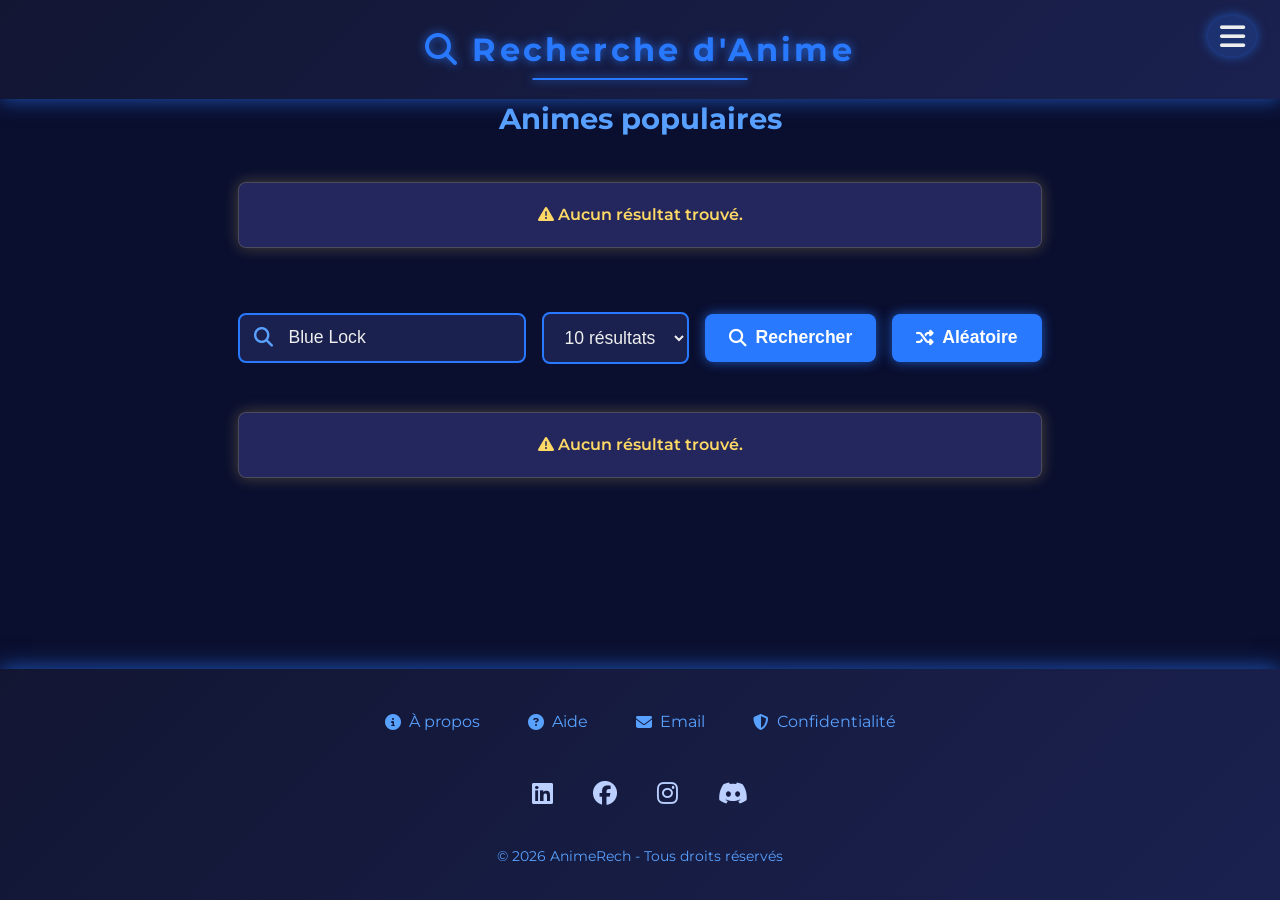
<file: index.html>
<!DOCTYPE html>
<html lang="fr">
<head>
<meta charset="UTF-8" />
<meta name="viewport" content="width=device-width, initial-scale=1" />
<title>AnimeRech - Manga</title>
<link rel="icon" href="bellox.png" type="image/png">
<link href="https://fonts.googleapis.com/css2?family=Montserrat:wght@400;700&display=swap" rel="stylesheet" />
<link rel="stylesheet" href="https://cdnjs.cloudflare.com/ajax/libs/font-awesome/6.4.0/css/all.min.css" />
<link rel="stylesheet" href="style.css" />
</head>
<body>

<header class="visible">
  <h1><i class="fas fa-search"></i> Recherche d'Anime</h1>
  <button id="menuToggleButton" class="menu-toggle" aria-label="Ouvrir le menu de navigation">
    <div class="icon-container">
      <i class="fas fa-bars"></i>
      <i class="fas fa-times"></i>
    </div>
  </button>
</header>

<div id="overlay" class="overlay"></div>

<div id="mySidebar" class="sidebar">
  <a href="javascript:void(0)" class="closebtn" onclick="closeNav()" aria-label="Fermer le menu de navigation">&times;</a>
  <h1>AnimeRech</h1>
  <a href="index.html"><i class="fas fa-home"></i> Accueil</a>
  <a href="about.html"><i class="fas fa-info-circle"></i> À propos</a>
  <a href="help.html"><i class="fas fa-question-circle"></i> Aide</a>
  <a href="contact.html"><i class="fas fa-envelope"></i> Contact</a>
  <a href="privacy.html"><i class="fas fa-shield-alt"></i> Confidentialité</a>
</div>

<main class="container">
  <section class="default-animes">
    <h2>Animes populaires</h2>
    <div class="default-animes-grid" id="defaultAnimes"></div>
  </section>

  <div class="search-row" role="search" aria-label="Recherche d'animes">
    <div class="search-box">
      <i class="fas fa-search search-icon"></i>
      <input type="text" id="searchInput" placeholder="Rechercher un anime (ex: Blue Lock, Naruto...)" aria-label="Champ de recherche anime" />
    </div>
    <select id="resultCount" aria-label="Nombre de résultats">
      <option value="5">5 résultats</option>
      <option value="10" selected>10 résultats</option>
      <option value="15">15 résultats</option>
      <option value="20">20 résultats</option>
    </select>
    <button id="btnSearch" aria-label="Bouton rechercher anime"><i class="fas fa-search"></i> Rechercher</button>
    <button id="btnRandom" aria-label="Bouton recherche aléatoire"><i class="fas fa-random"></i> Aléatoire</button>
  </div>

  <div id="results" aria-live="polite" aria-atomic="true"></div>
</main>

<footer>
  <div class="footer-content">
    <div class="footer-links">
      <a href="about.html"><i class="fas fa-info-circle"></i> À propos</a>
      <a href="help.html"><i class="fas fa-question-circle"></i> Aide</a>
<a href="mailto:matinoubello123@gmail.com">
  <i class="fas fa-envelope"></i>Email
</a>
<a href="privacy.html"><i class="fas fa-shield-alt"></i> Confidentialité</a>
    </div>
<div class="social-links">
  <a href="https://www.linkedin.com/in/matinoubello" target="_blank" rel="noopener noreferrer" aria-label="Linkedin">
    <i class="fab fa-linkedin"></i>
  </a>
  <a href="https://www.facebook.com/matinou.bello.2025" target="_blank" rel="noopener noreferrer" aria-label="Facebook">
    <i class="fab fa-facebook"></i>
  </a>
  <a href="https://www.instagram.com/the_famous_0001" target="_blank" rel="noopener noreferrer" aria-label="Instagram">
    <i class="fab fa-instagram"></i>
  </a>
  <a href="#" aria-label="Discord">
    <i class="fab fa-discord"></i>
  </a>
</div>
   <div class="copyright">
  &copy; <span id="year"></span> AnimeRech - Tous droits réservés
</div>

<script>
  document.getElementById("year").textContent = new Date().getFullYear();
</script>
  </div>
</footer>
<script src="script.js"></script>
</body>
</html>
</file>
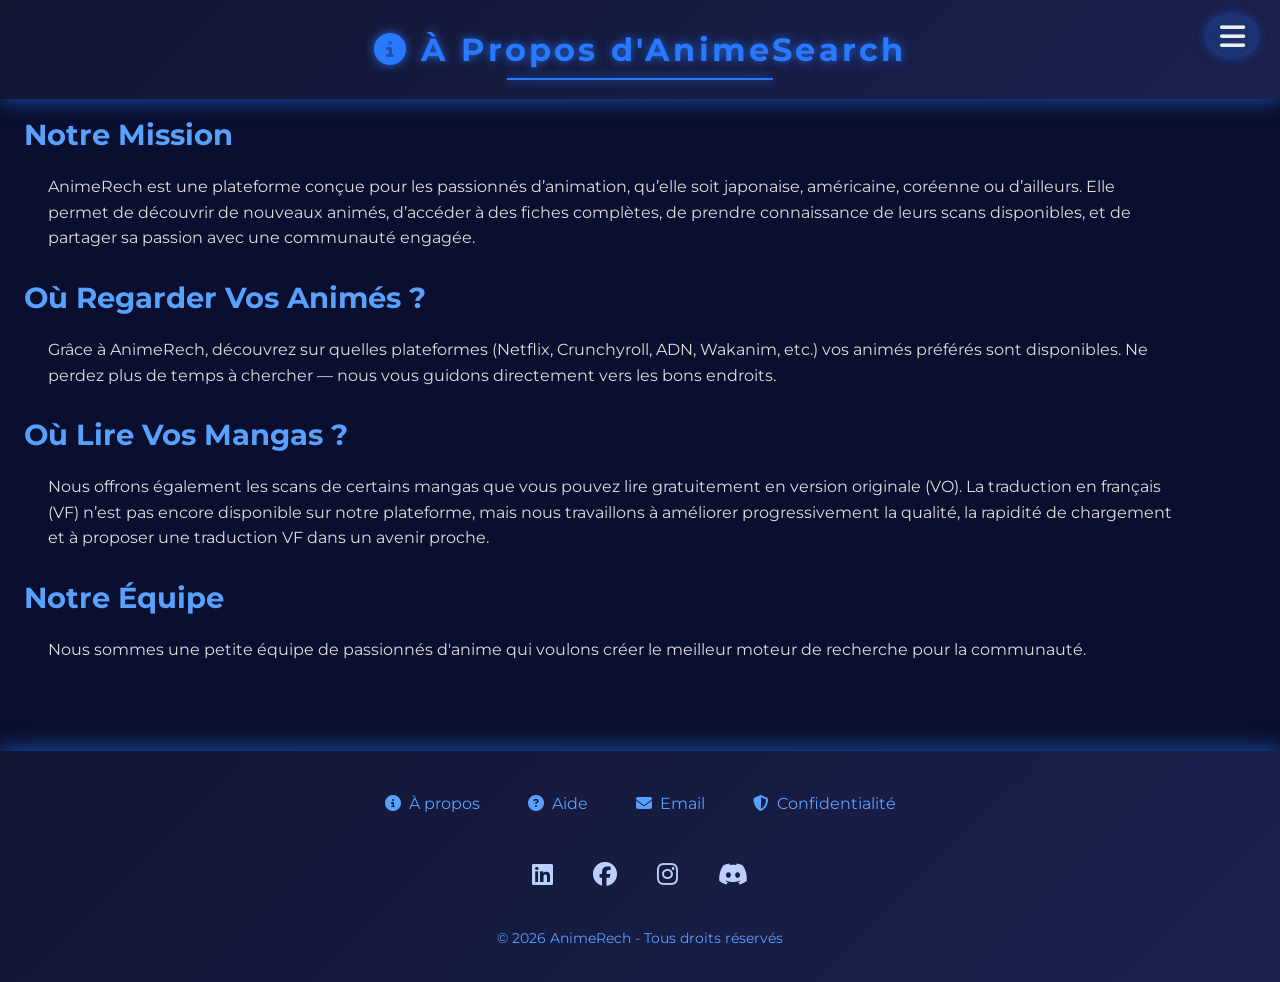
<file: about.html>
<!DOCTYPE html>
<html lang="fr">
<head>
  <meta charset="UTF-8">
  <meta name="viewport" content="width=device-width, initial-scale=1.0">
  <title>À propos - AnimeRech</title>
  <link rel="icon" href="bellox.png" type="image/png">
   <link href="https://fonts.googleapis.com/css2?family=Montserrat:wght@400;700&display=swap" rel="stylesheet" />
  <link rel="stylesheet" href="https://cdnjs.cloudflare.com/ajax/libs/font-awesome/6.4.0/css/all.min.css" />
  <link rel="stylesheet" href="style.css" />
  <link rel="stylesheet" href="control.css">
</head>
<body>

<header class="visible">
  <h1><i class="fas fa-info-circle"></i> À Propos d'AnimeSearch</h1>
  <button id="menuToggleButton" class="menu-toggle" aria-label="Ouvrir le menu de navigation">
    <div class="icon-container">
      <i class="fas fa-bars"></i>
      <i class="fas fa-times"></i>
    </div>
  </button>
</header>

<div id="overlay" class="overlay"></div>

<div id="mySidebar" class="sidebar">
  <a href="javascript:void(0)" class="closebtn" onclick="closeNav()" aria-label="Fermer le menu de navigation">&times;</a>
    <h1>AnimeRech</h1>
  <a href="index.html"><i class="fas fa-home"></i> Accueil</a>
  <a href="about.html"><i class="fas fa-info-circle"></i> À propos</a>
  <a href="help.html"><i class="fas fa-question-circle"></i> Aide</a>
  <a href="contact.html"><i class="fas fa-envelope"></i> Contact</a>
  <a href="privacy.html"><i class="fas fa-shield-alt"></i> Confidentialité</a>
</div>

  <main class="container">
  <section>
    <h2 class="section-title">Notre Mission</h2>
<p>
  AnimeRech est une plateforme conçue pour les passionnés d’animation, qu’elle soit japonaise, américaine, coréenne ou d’ailleurs. Elle permet de découvrir de nouveaux animés, d’accéder à des fiches complètes, de prendre connaissance de leurs scans disponibles, et de partager sa passion avec une communauté engagée.
</p>
<h2 class="section-title">Où Regarder Vos Animés ?</h2>
<p>Grâce à AnimeRech, découvrez sur quelles plateformes (Netflix, Crunchyroll, ADN, Wakanim, etc.) vos animés préférés sont disponibles. Ne perdez plus de temps à chercher — nous vous guidons directement vers les bons endroits.</p>
<h2 class="section-title">Où Lire Vos Mangas ?</h2>
<p>Nous offrons également les scans de certains mangas que vous pouvez lire gratuitement en version originale (VO). La traduction en français (VF) n’est pas encore disponible sur notre plateforme, mais nous travaillons à améliorer progressivement la qualité, la rapidité de chargement et à proposer une traduction VF dans un avenir proche.</p>

    <h2 class="section-title">Notre Équipe</h2>
    <p>Nous sommes une petite équipe de passionnés d'anime qui voulons créer le meilleur moteur de recherche pour la communauté.</p>

<!--
<h2 class="section-title">Technologies Utilisées</h2>
<ul>
  <li>API Jikan (MyAnimeList) pour les données animées</li>
  <li>Google Cloud Translation API pour la traduction automatique multilingue</li>
  <li>HTML5, CSS3 et JavaScript moderne</li>
  <li>Design responsive pour tous les appareils</li>
  <li>Polices Google Fonts et icônes Font Awesome</li>
</ul>
-->

  </section>
</main>


<footer>
  <div class="footer-content">
    <div class="footer-links">
      <a href="about.html"><i class="fas fa-info-circle"></i> À propos</a>
      <a href="help.html"><i class="fas fa-question-circle"></i> Aide</a>
<a href="mailto:matinoubello123@gmail.com">
  <i class="fas fa-envelope"></i>Email
</a>
<a href="privacy.html"><i class="fas fa-shield-alt"></i> Confidentialité</a>
    </div>
<div class="social-links">
  <a href="https://www.linkedin.com/in/matinoubello" target="_blank" rel="noopener noreferrer" aria-label="Linkedin">
    <i class="fab fa-linkedin"></i>
  </a>
  <a href="https://www.facebook.com/matinou.bello.2025" target="_blank" rel="noopener noreferrer" aria-label="Facebook">
    <i class="fab fa-facebook"></i>
  </a>
  <a href="https://www.instagram.com/the_famous_0001" target="_blank" rel="noopener noreferrer" aria-label="Instagram">
    <i class="fab fa-instagram"></i>
  </a>
  <a href="#" aria-label="Discord">
    <i class="fab fa-discord"></i>
  </a>
</div>
    <div class="copyright">
  &copy; <span id="year"></span> AnimeRech - Tous droits réservés
</div>

<script>
  document.getElementById("year").textContent = new Date().getFullYear();
</script>

  </div>
</footer>
<script src="script.js"></script>
</body>
</html>
</file>
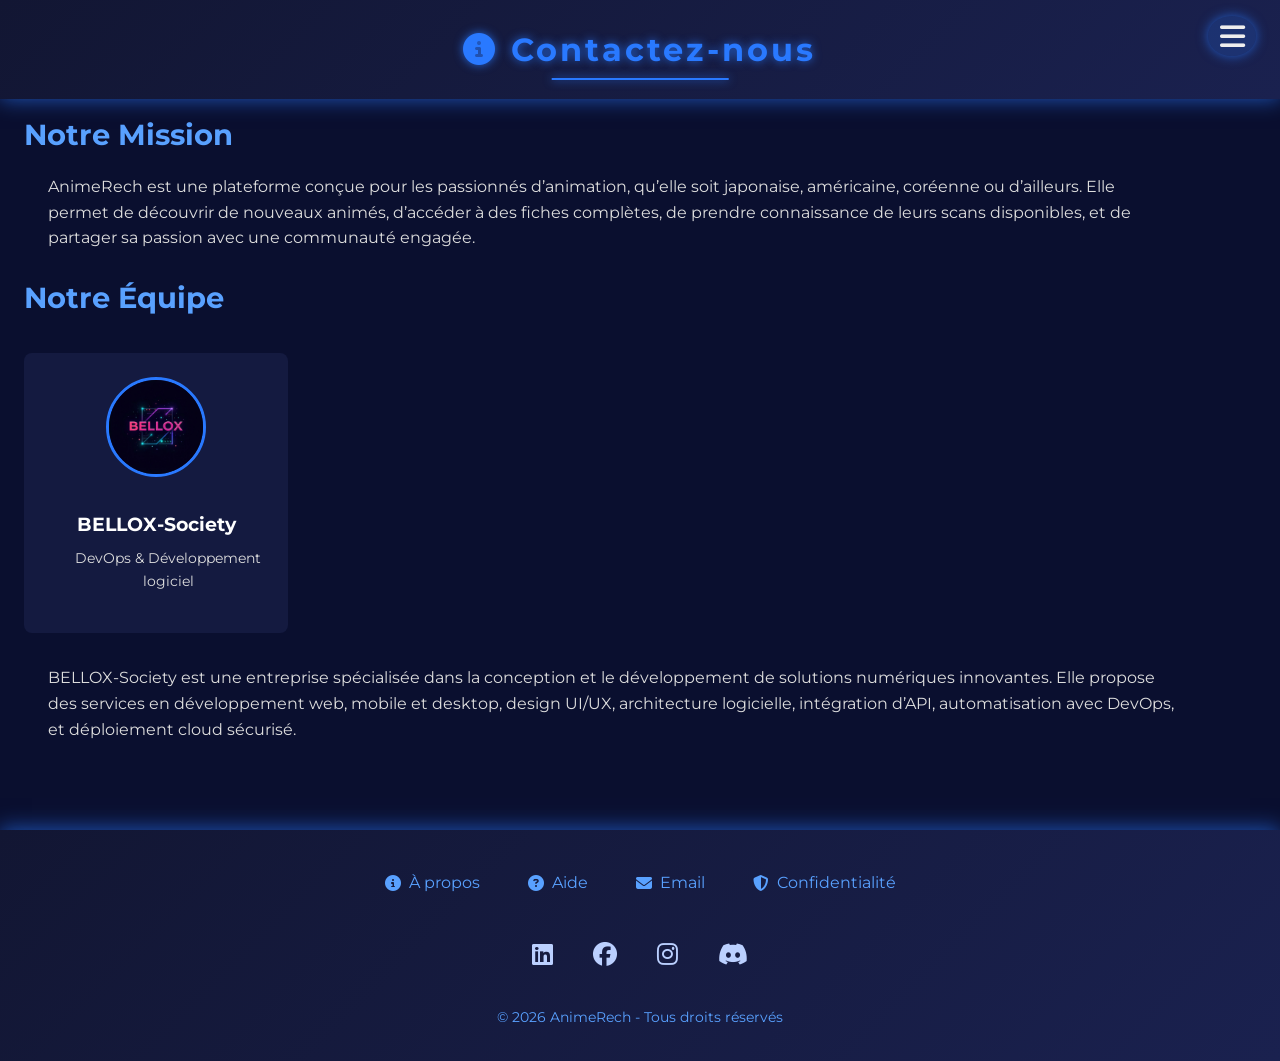
<file: contact.html>
<!DOCTYPE html>
<html lang="fr">
<head>
  <meta charset="UTF-8" />
  <meta name="viewport" content="width=device-width, initial-scale=1" />
  <title>Contact - AnimeRech</title>
<link rel="icon" href="bellox.png" type="image/png">
  <link href="https://fonts.googleapis.com/css2?family=Montserrat:wght@400;700&display=swap" rel="stylesheet" />
  <link rel="stylesheet" href="https://cdnjs.cloudflare.com/ajax/libs/font-awesome/6.4.0/css/all.min.css" />
  <link rel="stylesheet" href="style.css" />
  <link rel="stylesheet" href="control.css">
</head>
<body>

<header class="visible">
<h1><i class="fas fa-info-circle"></i> Contactez-nous</h1>
  <button id="menuToggleButton" class="menu-toggle" aria-label="Ouvrir le menu de navigation">
    <div class="icon-container">
      <i class="fas fa-bars"></i>
      <i class="fas fa-times"></i>
    </div>
  </button>
</header>

<div id="overlay" class="overlay"></div>

<div id="mySidebar" class="sidebar">
  <a href="javascript:void(0)" class="closebtn" onclick="closeNav()" aria-label="Fermer le menu de navigation">&times;</a>
    <h1>AnimeRech</h1>
  <a href="index.html"><i class="fas fa-home"></i> Accueil</a>
  <a href="about.html"><i class="fas fa-info-circle"></i> À propos</a>
  <a href="help.html"><i class="fas fa-question-circle"></i> Aide</a>
  <a href="contact.html"><i class="fas fa-envelope"></i> Contact</a>
  <a href="privacy.html"><i class="fas fa-shield-alt"></i> Confidentialité</a>
</div>

<main class="container">
 <section>
 <h2 class="section-title">Notre Mission</h2>
<p>
  AnimeRech est une plateforme conçue pour les passionnés d’animation, qu’elle soit japonaise, américaine, coréenne ou d’ailleurs. Elle permet de découvrir de nouveaux animés, d’accéder à des fiches complètes, de prendre connaissance de leurs scans disponibles, et de partager sa passion avec une communauté engagée.
</p>


  <h2 class="section-title">Notre Équipe</h2>
  <div class="team-grid">
    <div class="team-member">
      <img src="bellox.png" alt="Développeur principal" />
      <h3>BELLOX-Society</h3>
      <p>DevOps & Développement logiciel</p>
    </div>
  </div>
</section>

<p>
  BELLOX-Society est une entreprise spécialisée dans la conception et le développement de solutions numériques innovantes. Elle propose des services en développement web, mobile et desktop, design UI/UX, architecture logicielle, intégration d’API, automatisation avec DevOps, et déploiement cloud sécurisé.
</p>

<!--
<h2 class="section-title">Technologies Utilisées</h2>
<ul>
  <li>API Jikan (MyAnimeList) pour les données animées</li>
  <li>Google Cloud Translation API pour la traduction automatique multilingue</li>
  <li>HTML5, CSS3 et JavaScript moderne</li>
  <li>Design responsive pour tous les appareils</li>
  <li>Polices Google Fonts et icônes Font Awesome</li>
</ul>
-->

</main>


<footer>
  <div class="footer-content">
    <div class="footer-links">
      <a href="about.html"><i class="fas fa-info-circle"></i> À propos</a>
      <a href="help.html"><i class="fas fa-question-circle"></i> Aide</a>
<a href="mailto:matinoubello123@gmail.com">
  <i class="fas fa-envelope"></i>Email
</a>
<a href="privacy.html"><i class="fas fa-shield-alt"></i> Confidentialité</a>
    </div>
<div class="social-links">
  <a href="https://www.linkedin.com/in/matinoubello" target="_blank" rel="noopener noreferrer" aria-label="Linkedin">
    <i class="fab fa-linkedin"></i>
  </a>
  <a href="https://www.facebook.com/matinou.bello.2025" target="_blank" rel="noopener noreferrer" aria-label="Facebook">
    <i class="fab fa-facebook"></i>
  </a>
  <a href="https://www.instagram.com/the_famous_0001" target="_blank" rel="noopener noreferrer" aria-label="Instagram">
    <i class="fab fa-instagram"></i>
  </a>
  <a href="#" aria-label="Discord">
    <i class="fab fa-discord"></i>
  </a>
</div>
<div class="copyright">
  &copy; <span id="year"></span> AnimeRech - Tous droits réservés
</div>

<script>
  document.getElementById("year").textContent = new Date().getFullYear();
</script>

  </div>
</footer>
<script src="script.js"></script>
</body>
</html>
</file>
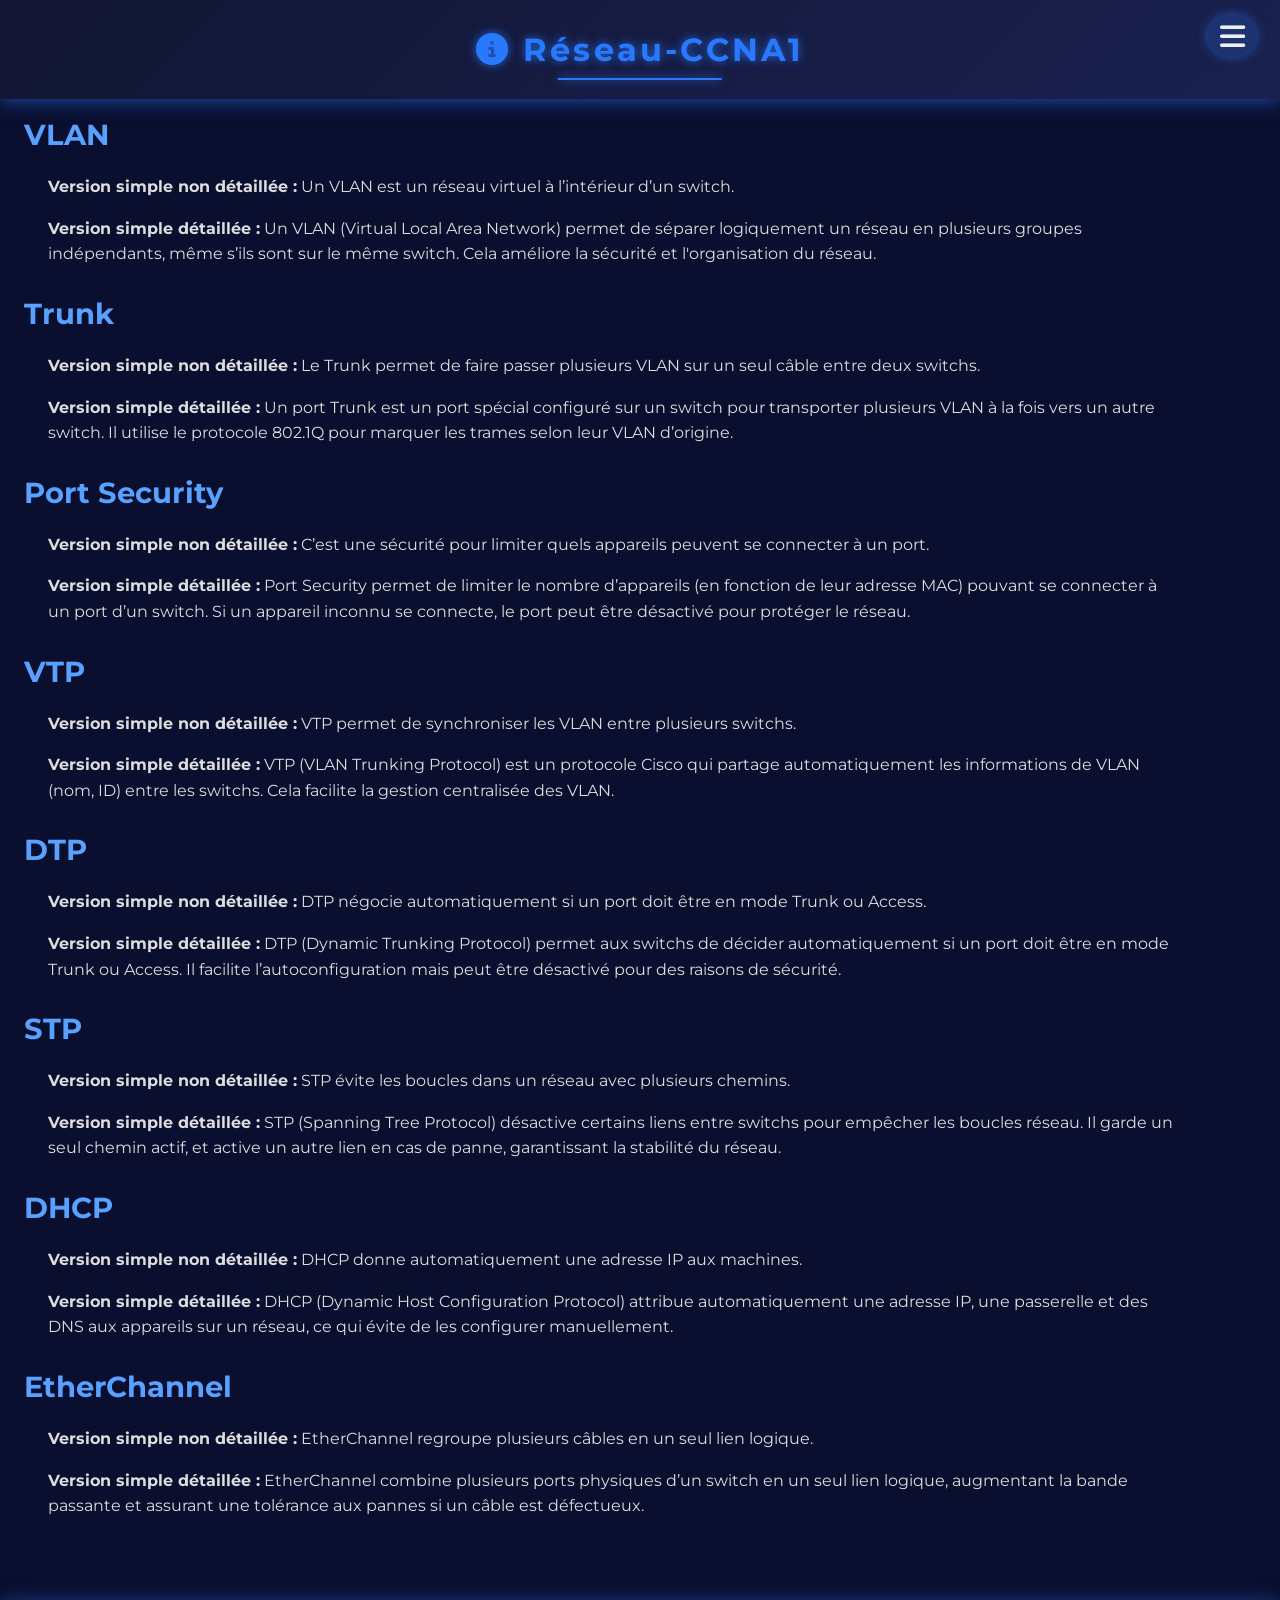
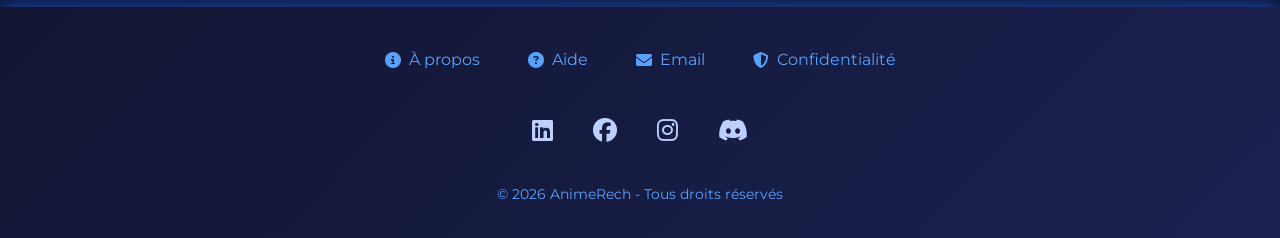
<file: cours.html>
<!DOCTYPE html>
<html lang="fr">
<head>
  <meta charset="UTF-8" />
  <meta name="viewport" content="width=device-width, initial-scale=1" />
  <title>Cours - CCNA1</title>
<link rel="icon" href="bellox.png" type="image/png">
  <link href="https://fonts.googleapis.com/css2?family=Montserrat:wght@400;700&display=swap" rel="stylesheet" />
  <link rel="stylesheet" href="https://cdnjs.cloudflare.com/ajax/libs/font-awesome/6.4.0/css/all.min.css" />
  <link rel="stylesheet" href="style.css" />
  <link rel="stylesheet" href="control.css">
</head>
<body>

<header class="visible">
<h1><i class="fas fa-info-circle"></i> Réseau-CCNA1</h1>
  <button id="menuToggleButton" class="menu-toggle" aria-label="Ouvrir le menu de navigation">
    <div class="icon-container">
      <i class="fas fa-bars"></i>
      <i class="fas fa-times"></i>
    </div>
  </button>

</header>

<div id="overlay" class="overlay"></div>

<div id="mySidebar" class="sidebar">
  <a href="javascript:void(0)" class="closebtn" onclick="closeNav()" aria-label="Fermer le menu de navigation">&times;</a>
    <h1>AnimeRech</h1>
  <a href="index.html"><i class="fas fa-home"></i> Accueil</a>
  <a href="about.html"><i class="fas fa-info-circle"></i> À propos</a>
  <a href="help.html"><i class="fas fa-question-circle"></i> Aide</a>
  <a href="contact.html"><i class="fas fa-envelope"></i> Contact</a>
  <a href="privacy.html"><i class="fas fa-shield-alt"></i> Confidentialité</a>
</div>

<main class="container">
 <section>
 <h2 class="section-title">VLAN</h2>
<section>
  <p><strong>Version simple non détaillée :</strong> Un VLAN est un réseau virtuel à l’intérieur d’un switch.</p>
  <p><strong>Version simple détaillée :</strong> Un VLAN (Virtual Local Area Network) permet de séparer logiquement un réseau en plusieurs groupes indépendants, même s’ils sont sur le même switch. Cela améliore la sécurité et l'organisation du réseau.</p>
</section>

<h2 class="section-title">Trunk</h2>
<section>
  <p><strong>Version simple non détaillée :</strong> Le Trunk permet de faire passer plusieurs VLAN sur un seul câble entre deux switchs.</p>
  <p><strong>Version simple détaillée :</strong> Un port Trunk est un port spécial configuré sur un switch pour transporter plusieurs VLAN à la fois vers un autre switch. Il utilise le protocole 802.1Q pour marquer les trames selon leur VLAN d’origine.</p>
</section>

<h2 class="section-title">Port Security</h2>
<section>
  <p><strong>Version simple non détaillée :</strong> C’est une sécurité pour limiter quels appareils peuvent se connecter à un port.</p>
  <p><strong>Version simple détaillée :</strong> Port Security permet de limiter le nombre d’appareils (en fonction de leur adresse MAC) pouvant se connecter à un port d’un switch. Si un appareil inconnu se connecte, le port peut être désactivé pour protéger le réseau.</p>
</section>

<h2 class="section-title">VTP</h2>
<section>
  <p><strong>Version simple non détaillée :</strong> VTP permet de synchroniser les VLAN entre plusieurs switchs.</p>
  <p><strong>Version simple détaillée :</strong> VTP (VLAN Trunking Protocol) est un protocole Cisco qui partage automatiquement les informations de VLAN (nom, ID) entre les switchs. Cela facilite la gestion centralisée des VLAN.</p>
</section>

<h2 class="section-title">DTP</h2>
<section>
  <p><strong>Version simple non détaillée :</strong> DTP négocie automatiquement si un port doit être en mode Trunk ou Access.</p>
  <p><strong>Version simple détaillée :</strong> DTP (Dynamic Trunking Protocol) permet aux switchs de décider automatiquement si un port doit être en mode Trunk ou Access. Il facilite l’autoconfiguration mais peut être désactivé pour des raisons de sécurité.</p>
</section>

<h2 class="section-title">STP</h2>
<section>
  <p><strong>Version simple non détaillée :</strong> STP évite les boucles dans un réseau avec plusieurs chemins.</p>
  <p><strong>Version simple détaillée :</strong> STP (Spanning Tree Protocol) désactive certains liens entre switchs pour empêcher les boucles réseau. Il garde un seul chemin actif, et active un autre lien en cas de panne, garantissant la stabilité du réseau.</p>
</section>

<h2 class="section-title">DHCP</h2>
<section>
  <p><strong>Version simple non détaillée :</strong> DHCP donne automatiquement une adresse IP aux machines.</p>
  <p><strong>Version simple détaillée :</strong> DHCP (Dynamic Host Configuration Protocol) attribue automatiquement une adresse IP, une passerelle et des DNS aux appareils sur un réseau, ce qui évite de les configurer manuellement.</p>
</section>

<h2 class="section-title">EtherChannel</h2>
<section>
  <p><strong>Version simple non détaillée :</strong> EtherChannel regroupe plusieurs câbles en un seul lien logique.</p>
  <p><strong>Version simple détaillée :</strong> EtherChannel combine plusieurs ports physiques d’un switch en un seul lien logique, augmentant la bande passante et assurant une tolérance aux pannes si un câble est défectueux.</p>
</section>


<!--
<h2 class="section-title">Technologies Utilisées</h2>
<ul>
  <li>API Jikan (MyAnimeList) pour les données animées</li>
  <li>Google Cloud Translation API pour la traduction automatique multilingue</li>
  <li>HTML5, CSS3 et JavaScript moderne</li>
  <li>Design responsive pour tous les appareils</li>
  <li>Polices Google Fonts et icônes Font Awesome</li>
</ul>
-->

</main>


<footer>
  <div class="footer-content">
    <div class="footer-links">
      <a href="about.html"><i class="fas fa-info-circle"></i> À propos</a>
      <a href="help.html"><i class="fas fa-question-circle"></i> Aide</a>
<a href="mailto:matinoubello123@gmail.com">
  <i class="fas fa-envelope"></i>Email
</a>
<a href="privacy.html"><i class="fas fa-shield-alt"></i> Confidentialité</a>
    </div>
<div class="social-links">
  <a href="https://www.linkedin.com/in/matinoubello" target="_blank" rel="noopener noreferrer" aria-label="Linkedin">
    <i class="fab fa-linkedin"></i>
  </a>
  <a href="https://www.facebook.com/matinou.bello.2025" target="_blank" rel="noopener noreferrer" aria-label="Facebook">
    <i class="fab fa-facebook"></i>
  </a>
  <a href="https://www.instagram.com/the_famous_0001" target="_blank" rel="noopener noreferrer" aria-label="Instagram">
    <i class="fab fa-instagram"></i>
  </a>
  <a href="#" aria-label="Discord">
    <i class="fab fa-discord"></i>
  </a>
</div>
<div class="copyright">
  &copy; <span id="year"></span> AnimeRech - Tous droits réservés
</div>

<script>
  document.getElementById("year").textContent = new Date().getFullYear();
</script>

  </div>
</footer>
<script src="script.js"></script>
</body>
</html>
</file>
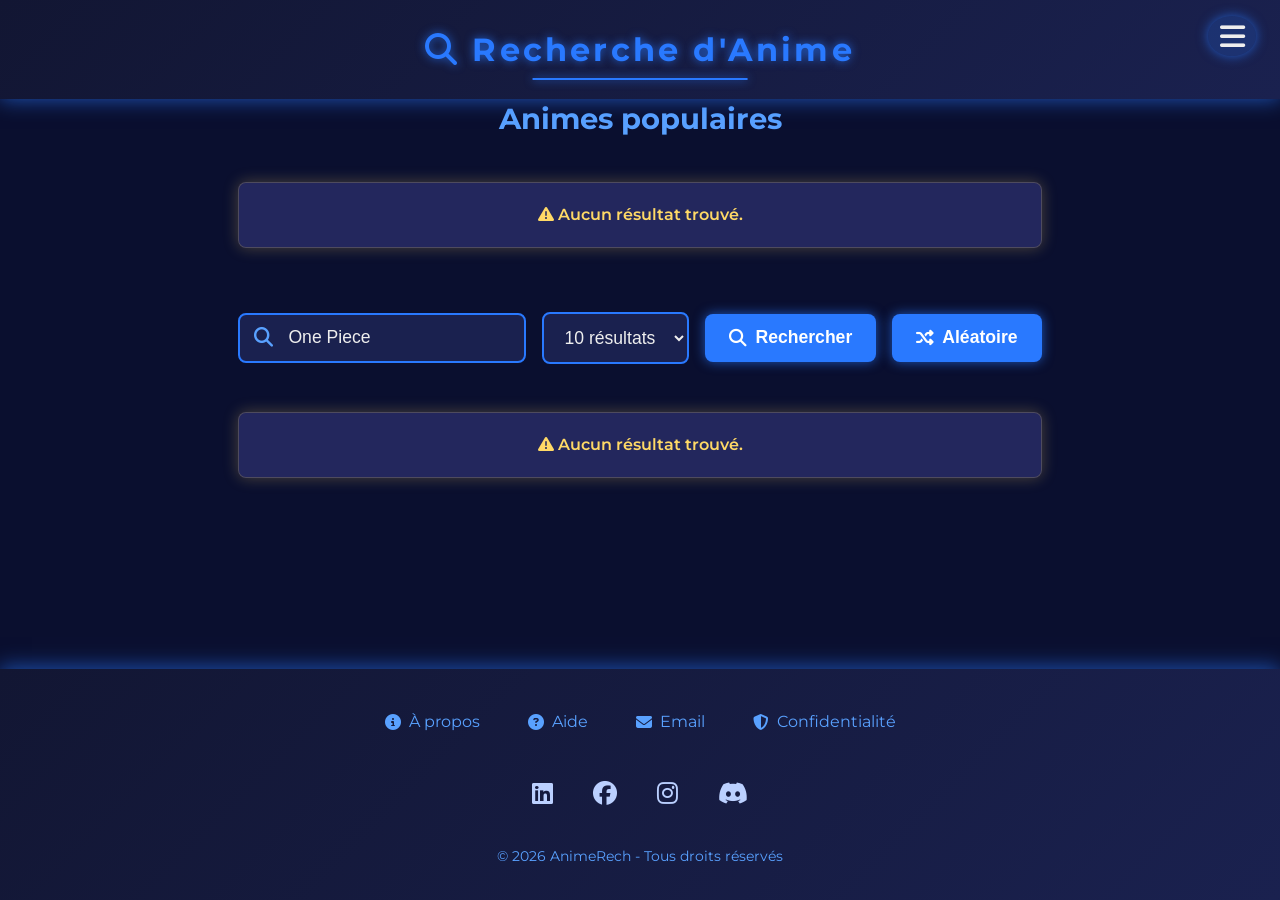
<file: details.html>
<!DOCTYPE html>
<html lang="fr">
<head>
    <meta charset="UTF-8">
    <meta name="viewport" content="width=device-width, initial-scale=1.0">
    <title>Détails - AnimeRech</title>
    <link rel="icon" href="bellox.png" type="image/png">
    <link href="https://fonts.googleapis.com/css2?family=Montserrat:wght@400;700&display=swap" rel="stylesheet">
    <link rel="stylesheet" href="https://cdnjs.cloudflare.com/ajax/libs/font-awesome/6.4.0/css/all.min.css">
    <link rel="stylesheet" href="style.css">
<style>
    /* Styles pour les plateformes de streaming */
    .streaming-platforms {
        margin: 2rem 0;
        padding: 1rem;
        background-color: #f8f9fa; /* Couleur de fond par défaut (sera recouverte par le cadre) */
        border-radius: 8px;
    }

    .streaming-platforms h3 {
        color: #2196F3;
        margin-bottom: 1rem;
        display: flex;
        align-items: center;
        gap: 0.5rem;
    }

    .platforms-list {
        display: flex;
        flex-wrap: wrap;
        gap: 1rem;
    }

    .platform-item {
        display: flex;
        align-items: center;
        gap: 0.5rem;
        background: #000; /* Fond noir pour les cadres */
        padding: 0.5rem 1rem;
        border-radius: 20px;
        box-shadow: 0 0 15px rgba(0, 191, 255, 0.6), 0 0 5px rgba(255, 255, 255, 0.8); /* Bleu lumineux et blanc autour */
        transition: transform 0.3s ease-in-out, box-shadow 0.3s ease-in-out;
        border: 1px solid rgba(0, 191, 255, 0.4); /* Bordure bleue lumineuse */
        position: relative; /* Pour l'effet de survol */
        overflow: hidden; /* Assure que le contenu ne déborde pas */
    }

    .platform-item:hover {
        transform: translateY(-5px) scale(1.02); /* Animation au survol */
        box-shadow: 0 0 25px rgba(0, 191, 255, 0.8), 0 0 10px rgba(255, 255, 255, 1);
    }

    .platform-logo {
        width: 30px;
        height: 30px;
        object-fit: contain;
        border-radius: 50%; /* Rend les logos parfaitement ronds */
        border: 1px solid rgba(255, 255, 255, 0.5); /* Petite bordure blanche autour du logo */
        transition: transform 0.2s ease-in-out; /* Animation du logo au survol */
    }

    .platform-item:hover .platform-logo {
        transform: scale(1.1); /* Zoom léger sur le logo au survol du cadre */
    }

    .platform-link {
        color: #fff; /* Texte blanc pour le lien */
        text-decoration: none;
        font-weight: 500;
        white-space: nowrap;
        transition: color 0.2s;
    }

    .platform-link:hover {
        color: #00BFFF; /* Bleu lumineux au survol */
        text-decoration: underline;
    }

    /* Styles pour les scans de manga */
    .manga-scans {
        margin: 2rem 0;
        padding: 1rem;
        background-color: #f8f9fa; /* Couleur de fond par défaut (sera recouverte par le cadre) */
        border-radius: 8px;
    }

    .manga-scans h3 {
        color: #2196F3;
        margin-bottom: 1rem;
        display: flex;
        align-items: center;
        gap: 0.5rem;
    }

    .chapter-list {
        display: grid;
        grid-template-columns: repeat(auto-fill, minmax(200px, 1fr));
        gap: 1rem;
    }

    .chapter-item {
        background: #000; /* Fond noir pour les cadres */
        padding: 0.8rem;
        border-radius: 8px;
        box-shadow: 0 0 15px rgba(0, 191, 255, 0.6), 0 0 5px rgba(255, 255, 255, 0.8); /* Bleu lumineux et blanc autour */
        transition: transform 0.3s ease-in-out, box-shadow 0.3s ease-in-out;
        border: 1px solid rgba(0, 191, 255, 0.4); /* Bordure bleue lumineuse */
        position: relative; /* Pour l'effet de survol */
        overflow: hidden; /* Assure que le contenu ne déborde pas */
    }

    .chapter-item:hover {
        transform: translateY(-5px) scale(1.02); /* Animation au survol */
        box-shadow: 0 0 25px rgba(0, 191, 255, 0.8), 0 0 10px rgba(255, 255, 255, 1);
    }

    .chapter-item a {
        text-decoration: none;
        color: #fff; /* Texte blanc pour le lien */
        font-weight: 500;
        display: block;
        transition: color 0.2s;
    }

    .chapter-item a:hover {
        color: #00BFFF; /* Bleu lumineux au survol */
    }

    /* Styles pour la description */
    .synopsis h3 {
        color: #2196F3;
    }
    .synopsis .original-text {
        margin-top: 1em;
        font-size: 0.9em;
        color: #666;
        border-top: 1px dashed #eee;
        padding-top: 0.5em;
    }

    /* Le reste de vos styles existants */
    .anime-card-link {
        display: block;
        text-decoration: none;
        color: inherit;
    }

    .anime-card {
        transition: transform 0.3s, box-shadow 0.3s;
        border-radius: 8px;
        overflow: hidden;
        background: white;
        box-shadow: 0 2px 5px rgba(0,0,0,0.1);
        margin-bottom: 1rem;
    }

    .anime-card:hover {
        transform: translateY(-5px);
        box-shadow: 0 10px 20px rgba(0,0,0,0.1);
    }

    /* Page détails */
    .anime-details-container {
        padding: 1rem;
    }

    .anime-header {
        display: flex;
        flex-direction: column;
        gap: 2rem;
        margin-bottom: 2rem;
    }

    @media (min-width: 768px) {
        .anime-header {
            flex-direction: row;
        }
    }

    .anime-poster {
        width: 100%;
        max-width: 300px;
        border-radius: 8px;
        box-shadow: 0 4px 8px rgba(0,0,0,0.2);
    }
.anime-poster {
  transition: transform 0.3s ease; /* Ajoute une transition douce */
}

.anime-poster:hover {
  transform: scale(1.2); /* Augmente la taille de l'image de 20% au survol */
}
    .meta-grid {
        color: #2196F3;
        display: grid;
        grid-template-columns: repeat(auto-fill, minmax(150px, 1fr));
        gap: 1rem;
        margin: 1.5rem 0;
    }

    .meta-grid div {
        background: #f5f5f5;
        padding: 0.5rem;
        border-radius: 4px;
    }

    .genre-list span {
        display: inline-block;
        background: #e1f5fe;
        color: #0288d1;
        padding: 0.3rem 0.8rem;
        border-radius: 20px;
        margin-right: 0.5rem;
        margin-bottom: 0.5rem;
        font-size: 0.8rem;
    }

    .trailer-btn, .back-btn {
        display: inline-block;
        padding: 0.8rem 1.5rem;
        background: #2196F3;
        color: white;
        text-decoration: none;
        border-radius: 4px;
        margin-top: 1rem;
    }

    .back-btn {
        display: inline-flex;
        align-items: center;
        gap: 0.5rem;
        margin-top: 2rem;
    }
</style>
</head>
<body>
    <header class="visible">
        <h1><i class="fas fa-info-circle"></i> Détails de l'Anime</h1>
        <button id="menuToggleButton" class="menu-toggle" aria-label="Ouvrir le menu de navigation">
            <div class="icon-container">
                <i class="fas fa-bars"></i>
                <i class="fas fa-times"></i>
            </div>
        </button>
    </header>

    <div id="overlay" class="overlay"></div>

    <div id="mySidebar" class="sidebar">
        <a href="javascript:void(0)" class="closebtn" onclick="closeNav()" aria-label="Fermer le menu de navigation">&times;</a>
        <h1>AnimeRech</h1>
        <a href="index.html"><i class="fas fa-home"></i> Accueil</a>
        <a href="about.html"><i class="fas fa-info-circle"></i> À propos</a>
        <a href="help.html"><i class="fas fa-question-circle"></i> Aide</a>
        <a href="contact.html"><i class="fas fa-envelope"></i> Contact</a>
        <a href="privacy.html"><i class="fas fa-shield-alt"></i> Confidentialité</a>
    </div>

    <main class="container">
        <div id="anime-details" class="anime-details-container">
            <div id="loadingSpinner" class="loading-spinner">
                <div class="spinner-border"></div>
                <p>Chargement des détails...</p>
            </div>
        </div>
    </main>

    <footer>
        <div class="footer-content">
            <div class="footer-links">
                <a href="about.html"><i class="fas fa-info-circle"></i> À propos</a>
                <a href="help.html"><i class="fas fa-question-circle"></i> Aide</a>
                <a href="mailto:matinoubello123@gmail.com">
                    <i class="fas fa-envelope"></i>Email
                </a>
                <a href="privacy.html"><i class="fas fa-shield-alt"></i> Confidentialité</a>
            </div>
            <div class="social-links">
                <a href="https://www.linkedin.com/in/matinoubello" target="_blank" rel="noopener noreferrer" aria-label="Linkedin">
                    <i class="fab fa-linkedin"></i>
                </a>
                <a href="https://www.facebook.com/matinou.bello.2025" target="_blank" rel="noopener noreferrer" aria-label="Facebook">
                    <i class="fab fa-facebook"></i>
                </a>
                <a href="https://www.instagram.com/the_famous_0001" target="_blank" rel="noopener noreferrer" aria-label="Instagram">
                    <i class="fab fa-instagram"></i>
                </a>
                <a href="#" aria-label="Discord">
                    <i class="fab fa-discord"></i>
                </a>
            </div>
            <div class="copyright">
                &copy; <span id="year"></span> AnimeRech - Tous droits réservés
            </div>

            <script>
                document.getElementById("year").textContent = new Date().getFullYear();
            </script>
        </div>
    </footer>

    <script>
        
        // Sidebar functions
        function openNav() {
            mySidebar.classList.add('open');
            overlay.classList.add('active');
            menuToggleButton.classList.add('open');
            document.body.style.overflow = "hidden";
        }

        function closeNav() {
            mySidebar.classList.remove('open');
            overlay.classList.remove('active');
            menuToggleButton.classList.remove('open');
            document.body.style.overflow = "";
        }

        // Toggle sidebar
        const menuToggleButton = document.getElementById('menuToggleButton');
        const mySidebar = document.getElementById('mySidebar');
        const overlay = document.getElementById('overlay');

        menuToggleButton.addEventListener('click', () => {
            if (mySidebar.classList.contains('open')) {
                closeNav();
            } else {
                openNav();
            }
        });

        // Close sidebar when clicking on overlay
        overlay.addEventListener('click', closeNav);

        // Close sidebar when clicking on a link (except closebtn)
        document.querySelectorAll('.sidebar a:not(.closebtn)').forEach(link => {
            link.addEventListener('click', closeNav);
        });

        // Close sidebar when pressing Escape key
        document.addEventListener('keydown', (e) => {
            if (e.key === 'Escape' && mySidebar.classList.contains('open')) {
                closeNav();
            }
        });

        // Clé API et URL de traduction
        // IMPORTANT: Remplacez 'VOTRE_CLE_API_GOOGLE_TRANSLATION' par votre clé API réelle
        const API_KEY = 'AIzaSyB2SadMOnczEv9gwQI2I2rpZNme9eeMvM0';
        const TRANSLATE_URL = `https://translation.googleapis.com/language/translate/v2?key=${API_KEY}`;

        // Fonction de traduction
        const translateText = async (text, targetLang = 'fr') => {
            if (!text) return '';
            try {
                const response = await fetch(TRANSLATE_URL, {
                    method: 'POST',
                    headers: { 'Content-Type': 'application/json' },
                    body: JSON.stringify({ q: text, target: targetLang, format: 'text' })
                });
                const data = await response.json();
                return data.data?.translations?.[0]?.translatedText || text;
            } catch (error) {
                console.error("Erreur de traduction:", error);
                return text; // Retourne le texte original en cas d'erreur
            }
        };

        // Logos prédéfinis pour les plateformes de streaming
        // Logos prédéfinis pour les plateformes de streaming
const predefinedPlatformLogos = {
    "Crunchyroll": "https://i.pinimg.com/736x/89/fc/de/89fcdebedfdcf2bf3a00a49d75833c3a.jpg", // Le favicon est une petite version du logo, souvent stable.
    "Netflix": "https://i.pinimg.com/736x/12/d0/45/12d04587f205ba8accecb35de93f790b.jpg", // Celui-ci semble stable
    "Hulu": "https://i.pinimg.com/736x/a9/8b/48/a98b489857b13942ef79fe8d572c88e3.jpg", // Le favicon est souvent un bon fallback
    "Funimation": "https://i.pinimg.com/736x/67/39/62/673962d4358068659cd464facf136f09.jpg",
    "Amazon Prime Video": "https://i.pinimg.com/736x/50/93/14/50931435353f354ea2ec06edf6e96ac9.jpg",
    "Disney+": "https://i.pinimg.com/736x/e7/29/f2/e729f2da6941ab04b7d603d43f911569.jpg",
    "HBO Max": "https://i.pinimg.com/736x/01/39/44/013944d1f402db6d369ab9b6e38fdc77.jpg",
    "YouTube": "https://i.pinimg.com/736x/3a/36/20/3a36206f35352b4230d5fc9f17fcea92.jpg",
    "ADN (Anime Digital Network)": "https://i.pinimg.com/736x/a7/aa/48/a7aa48d724a84a1fdfaa7bfd55d178f6.jpg",
    "Animax Asia": "https://i.pinimg.com/736x/9f/f3/9d/9ff39dfd474f05fe1790a5159ec8945f.jpg", // Lien direct vers une taille spécifique sur Wikimedia
    "Aniplus TV": "https://i.pinimg.com/736x/cd/4e/1a/cd4e1af9a26bb35fbeac183251944980.jpg", // Le favicon d'Aniplus TV
    "Bilibili": "https://www.bilibili.com/favicon.ico", // Le favicon de Bilibili
    "Bilibili Global": "https://www.bilibili.com/favicon.ico", // Même favicon pour la version globale
    "Laftel": "https://play-lh.googleusercontent.com/7G_dKdVbYMiPFGlDutD7IIUThshskLe2kgJhWrIyU3CkHsSK94rl92jauO2w7L4Fyg" // Le favicon de Laftel
};
        // Fonction pour récupérer les scans de manga
        const getMangaScans = async (mangaTitle) => {
            try {
                // 1. Rechercher le manga sur MangaDex par titre
                const searchResponse = await fetch(`https://api.mangadex.org/manga?title=${encodeURIComponent(mangaTitle)}&limit=1`);
                if (!searchResponse.ok) {
                    console.warn(`MangaDex search failed for "${mangaTitle}": ${searchResponse.status}`);
                    return [];
                }
                const searchData = await searchResponse.json();
                if (!searchData.data || searchData.data.length === 0) {
                    console.warn(`No manga found on MangaDex for title: "${mangaTitle}"`);
                    return [];
                }

                const mangadexMangaId = searchData.data[0].id;

                // 2. Récupérer les chapitres du manga via MangaDex
                const chaptersResponse = await fetch(`https://api.mangadex.org/manga/${mangadexMangaId}/feed?translatedLanguage[]=fr&translatedLanguage[]=en&order[chapter]=asc&limit=500`); // Augmenter la limite
                if (!chaptersResponse.ok) {
                    console.warn(`Failed to fetch chapters for MangaDex ID ${mangadexMangaId}: ${chaptersResponse.status}`);
                    return [];
                }
                const chaptersData = await chaptersResponse.json();

                // Filtrer les chapitres: pas de liens externes et avec des pages
                const chapters = chaptersData.data.filter(chapter =>
                    chapter.attributes.externalUrl === null &&
                    chapter.attributes.pages > 0 &&
                    (chapter.attributes.translatedLanguage === 'fr' || chapter.attributes.translatedLanguage === 'en')
                );

                // Trier les chapitres numériquement
                chapters.sort((a, b) => {
                    const chapterA = parseFloat(a.attributes.chapter);
                    const chapterB = parseFloat(b.attributes.chapter);
                    return chapterA - chapterB;
                });

                return chapters.map(chapter => {
                    const chapterNumber = chapter.attributes.chapter;
                    const chapterTitle = chapter.attributes.title || `Chapitre ${chapterNumber}`;
                    const chapterId = chapter.id;

                    return {
                        number: chapterNumber,
                        title: chapterTitle,
                        id: chapterId,
                        mangaId: mangadexMangaId // Ajout de l'ID du manga
                    };
                });

            } catch (error) {
                console.error("Erreur lors de la récupération des scans MangaDex:", error);
                return [];
            }
        };


        // Gestion des détails de l'anime
        document.addEventListener('DOMContentLoaded', async () => {
            const animeId = new URLSearchParams(window.location.search).get('id');
            if (!animeId) return window.location.href = 'index.html';

            try {
                // Récupérer les détails de l'anime
                const response = await fetch(`https://api.jikan.moe/v4/anime/${animeId}`);
                if (!response.ok) throw new Error('Anime non trouvé');
                const anime = (await response.json()).data;

                // Récupérer les plateformes de streaming
                let streamingPlatforms = [];
                try {
                    const streamingResponse = await fetch(`https://api.jikan.moe/v4/anime/${animeId}/streaming`);
                    if (streamingResponse.ok) {
                        const streamingData = await streamingResponse.json();
                        streamingPlatforms = streamingData.data || [];

                        // Mapper les plateformes avec les logos prédéfinis ou un placeholder
                        streamingPlatforms = streamingPlatforms.map(platform => {
                            const logoUrl = predefinedPlatformLogos[platform.name] || `https://via.placeholder.com/30x30?text=${encodeURIComponent(platform.name.substring(0, 2))}`;
                            return {
                                ...platform,
                                logo: logoUrl
                            };
                        });
                    }
                } catch (e) {
                    console.error("Erreur lors de la récupération des plateformes de streaming:", e);
                }

                // --- Gestion de la description (originale et traduite) ---
                const synopsisOriginal = anime.synopsis || 'Pas de description disponible.';
                let synopsisTranslated = synopsisOriginal;

                if (synopsisOriginal && API_KEY && API_KEY !== 'VOTRE_CLE_API_GOOGLE_TRANSLATION') {
                    synopsisTranslated = await translateText(synopsisOriginal, 'fr');
                } else if (!API_KEY || API_KEY === 'VOTRE_CLE_API_GOOGLE_TRANSLATION') {
                    console.warn("Clé API Google Cloud Translation manquante ou générique. La traduction ne sera pas effectuée.");
                }

                // Récupérer les scans du manga
                let mangaScans = [];
                if (anime.title) {
                    mangaScans = await getMangaScans(anime.title);
                }

                // Générer le HTML pour les plateformes de streaming
                let streamingHTML = '';
                if (streamingPlatforms.length > 0) {
                    streamingHTML = `
                        <section class="streaming-platforms">
                            <h3><i class="fas fa-play-circle"></i> Disponible sur</h3>
                            <div class="platforms-list">
                                ${streamingPlatforms.map(platform => `
                                    <div class="platform-item">
                                        <img src="${platform.logo}" alt="${platform.name}" class="platform-logo">
                                        <a href="${platform.url}" target="_blank" class="platform-link">
                                            ${platform.name}
                                        </a>
                                    </div>
                                `).join('')}
                            </div>
                        </section>
                    `;
                }

                // Générer le HTML pour les scans de manga
                let mangaScansHTML = '';
                if (mangaScans.length > 0) {
                    mangaScansHTML = `
                        <section class="manga-scans">
                            <h3><i class="fas fa-book-open"></i> Scans du Manga</h3>
                            <div class="chapter-list">
                                ${mangaScans.map(scan => `
                                    <div class="chapter-item">
                                            <a href="manga-reader.html?chapterId=${scan.id}&title=${encodeURIComponent(anime.title)}&chapterNum=${scan.number}&mangaId=${scan.mangaId}" target="_blank">
                                            Chapitre ${scan.number}${scan.title && scan.title !== `Chapitre ${scan.number}` ? `: ${scan.title}` : ''}
                                        </a>
                                    </div>
                                `).join('')}
                            </div>
                        </section>
                    `;
                }

                document.getElementById('anime-details').innerHTML = `
                    <div class="anime-header">
                        <img src="${anime.images?.jpg?.large_image_url || anime.images?.jpg?.image_url || 'https://via.placeholder.com/300x400?text=Pas+d\'image'}"
                            alt="${anime.title}"
                            class="anime-poster" />
                        <div class="anime-info">
                            <h1>${anime.title}</h1>
                            ${anime.title_japanese ? `<h2>${anime.title_japanese}</h2>` : ''}

                            <div class="meta-grid">
                                ${anime.score ? `<div><i class="fas fa-star"></i> ${anime.score.toFixed(1)}/10</div>` : ''}
                                ${anime.episodes ? `<div><i class="fas fa-tv"></i> ${anime.episodes} épisodes</div>` : ''}
                                ${anime.status ? `<div><i class="fas fa-info-circle"></i> ${anime.status}</div>` : ''}
                                ${anime.aired?.string ? `<div><i class="fas fa-calendar-alt"></i> ${anime.aired.string}</div>` : ''}
                            </div>

                            ${anime.trailer?.url ? `
                                <a href="${anime.trailer.url}" target="_blank" class="trailer-btn">
                                    <i class="fas fa-play"></i> Bande-annonce
                                </a>
                            ` : ''}
                        </div>
                    </div>

                    <div class="anime-content">
                        <section class="synopsis">
                            <h3>Synopsis</h3>
                            <p>${synopsisTranslated}</p>
                            ${synopsisOriginal !== synopsisTranslated ? `<p class="original-text"><b>Texte Original:</b> ${synopsisOriginal}</p>` : ''}
                        </section>

                        ${streamingHTML}

                        ${mangaScansHTML}

                        ${anime.genres?.length ? `
                            <section class="genres">
                                <h3>Genres</h3>
                                <div class="genre-list">
                                    ${anime.genres.map(g => `<span>${g.name}</span>`).join('')}
                                </div>
                            </section>
                        ` : ''}

                        ${anime.studios?.length ? `
                            <section class="studios">
                                <h3>Studios</h3>
                                <p>${anime.studios.map(s => s.name).join(', ')}</p>
                            </section>
                        ` : ''}

                        <a href="index.html" class="back-btn">
                            <i class="fas fa-arrow-left"></i> Retour à la recherche
                        </a>
                    </div>
                `;
            } catch (error) {
                document.getElementById('anime-details').innerHTML = `
                    <div class="alert alert-danger">
                        <i class="fas fa-exclamation-circle"></i> ${error.message}
                        <a href="index.html" class="btn btn-primary">Retour à l'accueil</a>
                    </div>
                `;
            } finally {
                document.getElementById('loadingSpinner').style.display = 'none';
            }
        });
    </script>
</body>
</html>
</file>
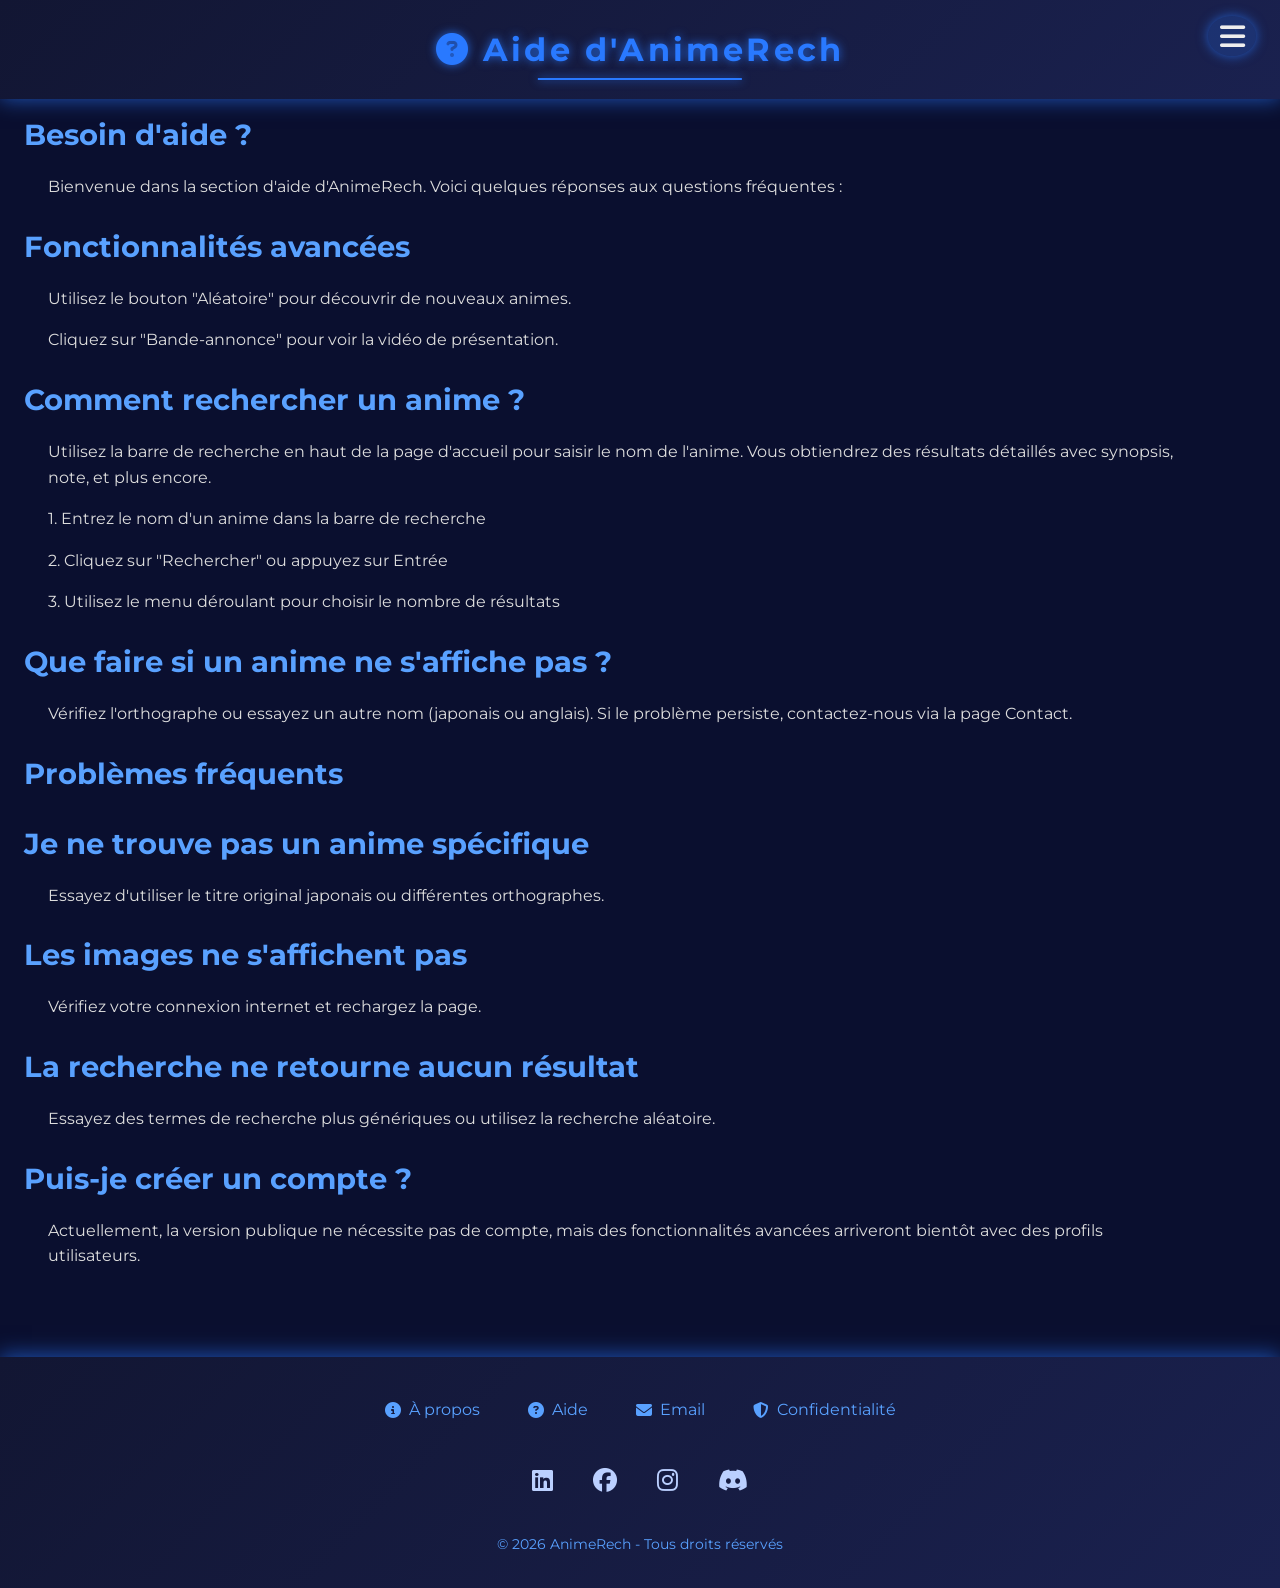
<file: help.html>
<!DOCTYPE html>
<html lang="fr">
<head>
  <meta charset="UTF-8" />
  <meta name="viewport" content="width=device-width, initial-scale=1.0" />
  <title>Aide - AnimeRech</title>
  <link rel="icon" href="bellox.png" type="image/png">
  <link href="https://fonts.googleapis.com/css2?family=Montserrat:wght@400;700&display=swap" rel="stylesheet" />
  <link rel="stylesheet" href="https://cdnjs.cloudflare.com/ajax/libs/font-awesome/6.4.0/css/all.min.css" />
  <link rel="stylesheet" href="style.css" />
  <link rel="stylesheet" href="control.css" />
</head>
<body>

<header class="visible">
  <h1><i class="fas fa-question-circle"></i> Aide d'AnimeRech</h1>
  <button id="menuToggleButton" class="menu-toggle" aria-label="Ouvrir le menu de navigation">
    <div class="icon-container">
      <i class="fas fa-bars"></i>
      <i class="fas fa-times"></i>
    </div>
  </button>
</header>

<div id="overlay" class="overlay"></div>

<div id="mySidebar" class="sidebar">
  <a href="javascript:void(0)" class="closebtn" onclick="closeNav()" aria-label="Fermer le menu de navigation">&times;</a>
    <h1>AnimeRech</h1>
  <a href="index.html"><i class="fas fa-home"></i> Accueil</a>
  <a href="about.html"><i class="fas fa-info-circle"></i> À propos</a>
  <a href="help.html"><i class="fas fa-question-circle"></i> Aide</a>
  <a href="contact.html"><i class="fas fa-envelope"></i> Contact</a>
  <a href="privacy.html"><i class="fas fa-shield-alt"></i> Confidentialité</a>
</div>

<main class="container">
  <section>
    <h2 class="section-title">Besoin d'aide ?</h2>
    <p>Bienvenue dans la section d'aide d'AnimeRech. Voici quelques réponses aux questions fréquentes :</p>

    <h2 class="section-title">Fonctionnalités avancées</h2>
    <p>Utilisez le bouton "Aléatoire" pour découvrir de nouveaux animes.</p>
    <p>Cliquez sur "Bande-annonce" pour voir la vidéo de présentation.</p>

    <h2 class="section-title">Comment rechercher un anime ?</h2>
    <p>Utilisez la barre de recherche en haut de la page d'accueil pour saisir le nom de l'anime. Vous obtiendrez des résultats détaillés avec synopsis, note, et plus encore.</p>
    <p>1. Entrez le nom d'un anime dans la barre de recherche</p>
    <p>2. Cliquez sur "Rechercher" ou appuyez sur Entrée</p>
    <p>3. Utilisez le menu déroulant pour choisir le nombre de résultats</p>

    <h2 class="section-title">Que faire si un anime ne s'affiche pas ?</h2>
    <p>Vérifiez l'orthographe ou essayez un autre nom (japonais ou anglais). Si le problème persiste, contactez-nous via la page Contact.</p>

    <h2 class="section-title">Problèmes fréquents</h2>

    <h3 class="section-title">Je ne trouve pas un anime spécifique</h3>
    <p>Essayez d'utiliser le titre original japonais ou différentes orthographes.</p>

    <h3 class="section-title">Les images ne s'affichent pas</h3>
    <p>Vérifiez votre connexion internet et rechargez la page.</p>

    <h3 class="section-title">La recherche ne retourne aucun résultat</h3>
    <p>Essayez des termes de recherche plus génériques ou utilisez la recherche aléatoire.</p>

    <h2 class="section-title">Puis-je créer un compte ?</h2>
    <p>Actuellement, la version publique ne nécessite pas de compte, mais des fonctionnalités avancées arriveront bientôt avec des profils utilisateurs.</p>
  </section>
</main>



<footer>
  <div class="footer-content">
    <div class="footer-links">
      <a href="about.html"><i class="fas fa-info-circle"></i> À propos</a>
      <a href="help.html"><i class="fas fa-question-circle"></i> Aide</a>
<a href="mailto:matinoubello123@gmail.com">
  <i class="fas fa-envelope"></i>Email
</a>
<a href="privacy.html"><i class="fas fa-shield-alt"></i> Confidentialité</a>
    </div>
<div class="social-links">
  <a href="https://www.linkedin.com/in/matinoubello" target="_blank" rel="noopener noreferrer" aria-label="Linkedin">
    <i class="fab fa-linkedin"></i>
  </a>
  <a href="https://www.facebook.com/matinou.bello.2025" target="_blank" rel="noopener noreferrer" aria-label="Facebook">
    <i class="fab fa-facebook"></i>
  </a>
  <a href="https://www.instagram.com/the_famous_0001" target="_blank" rel="noopener noreferrer" aria-label="Instagram">
    <i class="fab fa-instagram"></i>
  </a>
  <a href="#" aria-label="Discord">
    <i class="fab fa-discord"></i>
  </a>
</div>
    <div class="copyright">
  &copy; <span id="year"></span> AnimeRech - Tous droits réservés
</div>

<script>
  document.getElementById("year").textContent = new Date().getFullYear();
</script>
  </div>
</footer>

<script src="script.js"></script>
</body>
</html>
</file>
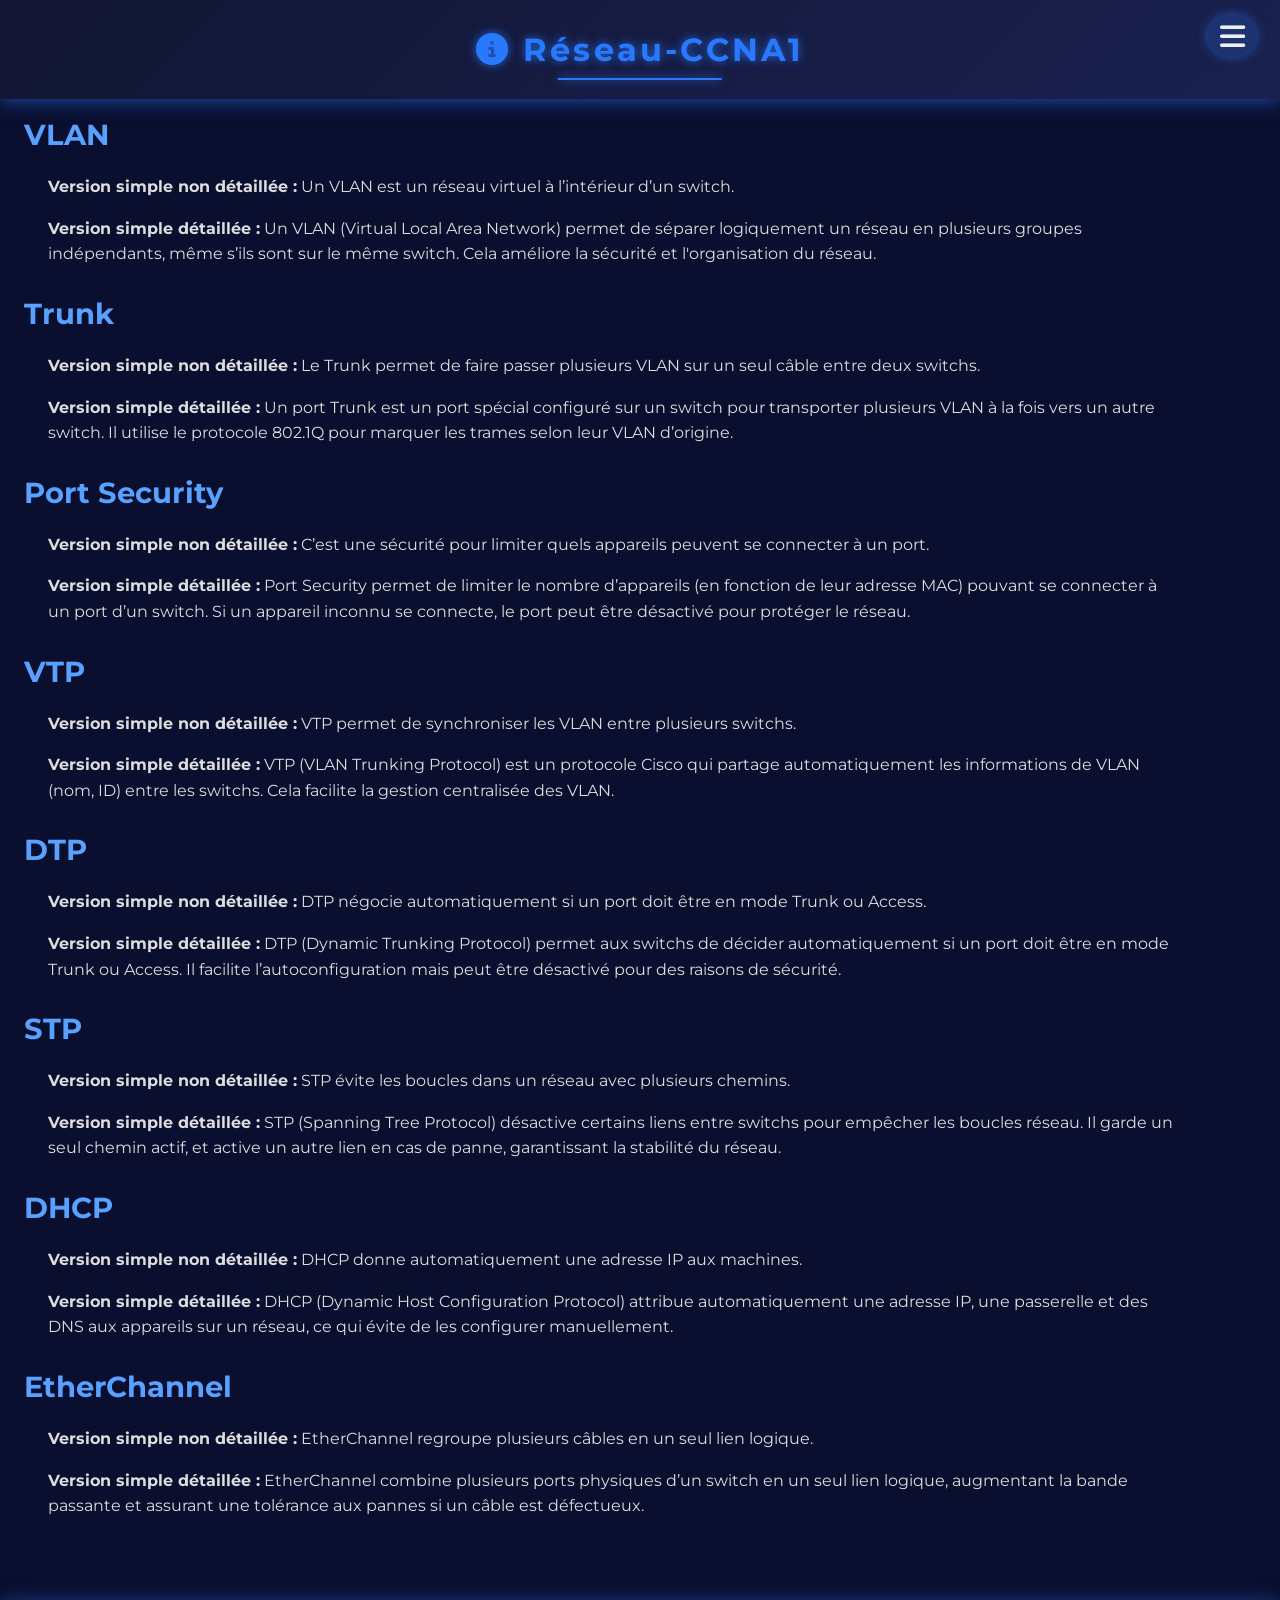
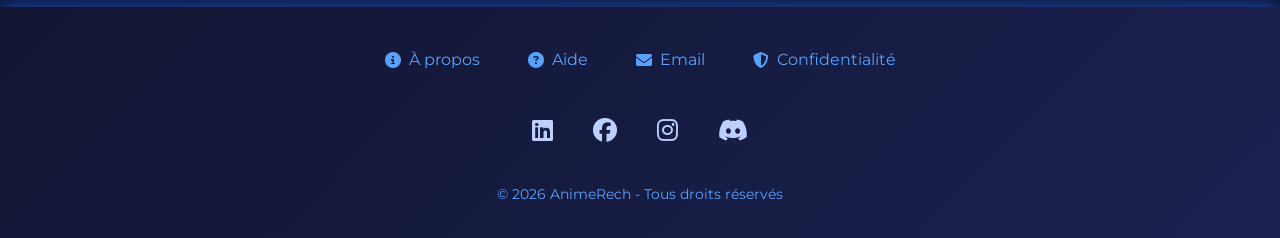
<file: kA8jU9XwV3bZ2oN6LpMeQ7yRdT1gHsIWxfvqJzB4CltkpYn0EMd.html>
<!DOCTYPE html>
<html lang="fr">
<head>
  <meta charset="UTF-8" />
  <meta name="viewport" content="width=device-width, initial-scale=1" />
  <title>Cours - CCNA1</title>
<link rel="icon" href="bellox.png" type="image/png">
  <link href="https://fonts.googleapis.com/css2?family=Montserrat:wght@400;700&display=swap" rel="stylesheet" />
  <link rel="stylesheet" href="https://cdnjs.cloudflare.com/ajax/libs/font-awesome/6.4.0/css/all.min.css" />
  <link rel="stylesheet" href="style.css" />
  <link rel="stylesheet" href="control.css">
</head>
<body>

<header class="visible">
<h1><i class="fas fa-info-circle"></i> Réseau-CCNA1</h1>
  <button id="menuToggleButton" class="menu-toggle" aria-label="Ouvrir le menu de navigation">
    <div class="icon-container">
      <i class="fas fa-bars"></i>
      <i class="fas fa-times"></i>
    </div>
  </button>
</header>

<div id="overlay" class="overlay"></div>

<div id="mySidebar" class="sidebar">
  <a href="javascript:void(0)" class="closebtn" onclick="closeNav()" aria-label="Fermer le menu de navigation">&times;</a>
    <h1>AnimeRech</h1>
  <a href="index.html"><i class="fas fa-home"></i> Accueil</a>
  <a href="about.html"><i class="fas fa-info-circle"></i> À propos</a>
  <a href="help.html"><i class="fas fa-question-circle"></i> Aide</a>
  <a href="contact.html"><i class="fas fa-envelope"></i> Contact</a>
  <a href="privacy.html"><i class="fas fa-shield-alt"></i> Confidentialité</a>
</div>

<main class="container">
 <section>
 <h2 class="section-title">VLAN</h2>
<section>
  <p><strong>Version simple non détaillée :</strong> Un VLAN est un réseau virtuel à l’intérieur d’un switch.</p>
  <p><strong>Version simple détaillée :</strong> Un VLAN (Virtual Local Area Network) permet de séparer logiquement un réseau en plusieurs groupes indépendants, même s’ils sont sur le même switch. Cela améliore la sécurité et l'organisation du réseau.</p>
</section>

<h2 class="section-title">Trunk</h2>
<section>
  <p><strong>Version simple non détaillée :</strong> Le Trunk permet de faire passer plusieurs VLAN sur un seul câble entre deux switchs.</p>
  <p><strong>Version simple détaillée :</strong> Un port Trunk est un port spécial configuré sur un switch pour transporter plusieurs VLAN à la fois vers un autre switch. Il utilise le protocole 802.1Q pour marquer les trames selon leur VLAN d’origine.</p>
</section>

<h2 class="section-title">Port Security</h2>
<section>
  <p><strong>Version simple non détaillée :</strong> C’est une sécurité pour limiter quels appareils peuvent se connecter à un port.</p>
  <p><strong>Version simple détaillée :</strong> Port Security permet de limiter le nombre d’appareils (en fonction de leur adresse MAC) pouvant se connecter à un port d’un switch. Si un appareil inconnu se connecte, le port peut être désactivé pour protéger le réseau.</p>
</section>

<h2 class="section-title">VTP</h2>
<section>
  <p><strong>Version simple non détaillée :</strong> VTP permet de synchroniser les VLAN entre plusieurs switchs.</p>
  <p><strong>Version simple détaillée :</strong> VTP (VLAN Trunking Protocol) est un protocole Cisco qui partage automatiquement les informations de VLAN (nom, ID) entre les switchs. Cela facilite la gestion centralisée des VLAN.</p>
</section>

<h2 class="section-title">DTP</h2>
<section>
  <p><strong>Version simple non détaillée :</strong> DTP négocie automatiquement si un port doit être en mode Trunk ou Access.</p>
  <p><strong>Version simple détaillée :</strong> DTP (Dynamic Trunking Protocol) permet aux switchs de décider automatiquement si un port doit être en mode Trunk ou Access. Il facilite l’autoconfiguration mais peut être désactivé pour des raisons de sécurité.</p>
</section>

<h2 class="section-title">STP</h2>
<section>
  <p><strong>Version simple non détaillée :</strong> STP évite les boucles dans un réseau avec plusieurs chemins.</p>
  <p><strong>Version simple détaillée :</strong> STP (Spanning Tree Protocol) désactive certains liens entre switchs pour empêcher les boucles réseau. Il garde un seul chemin actif, et active un autre lien en cas de panne, garantissant la stabilité du réseau.</p>
</section>

<h2 class="section-title">DHCP</h2>
<section>
  <p><strong>Version simple non détaillée :</strong> DHCP donne automatiquement une adresse IP aux machines.</p>
  <p><strong>Version simple détaillée :</strong> DHCP (Dynamic Host Configuration Protocol) attribue automatiquement une adresse IP, une passerelle et des DNS aux appareils sur un réseau, ce qui évite de les configurer manuellement.</p>
</section>

<h2 class="section-title">EtherChannel</h2>
<section>
  <p><strong>Version simple non détaillée :</strong> EtherChannel regroupe plusieurs câbles en un seul lien logique.</p>
  <p><strong>Version simple détaillée :</strong> EtherChannel combine plusieurs ports physiques d’un switch en un seul lien logique, augmentant la bande passante et assurant une tolérance aux pannes si un câble est défectueux.</p>
</section>


<!--
<h2 class="section-title">Technologies Utilisées</h2>
<ul>
  <li>API Jikan (MyAnimeList) pour les données animées</li>
  <li>Google Cloud Translation API pour la traduction automatique multilingue</li>
  <li>HTML5, CSS3 et JavaScript moderne</li>
  <li>Design responsive pour tous les appareils</li>
  <li>Polices Google Fonts et icônes Font Awesome</li>
</ul>
-->

</main>


<footer>
  <div class="footer-content">
    <div class="footer-links">
      <a href="about.html"><i class="fas fa-info-circle"></i> À propos</a>
      <a href="help.html"><i class="fas fa-question-circle"></i> Aide</a>
<a href="mailto:mantinoubello123@gmail.com">
  <i class="fas fa-envelope"></i>Email
</a>
<a href="privacy.html"><i class="fas fa-shield-alt"></i> Confidentialité</a>
    </div>
<div class="social-links">
  <a href="https://www.linkedin.com/in/mantinoubello" target="_blank" rel="noopener noreferrer" aria-label="Linkedin">
    <i class="fab fa-linkedin"></i>
  </a>
  <a href="https://www.facebook.com/mantinou.bello.2025" target="_blank" rel="noopener noreferrer" aria-label="Facebook">
    <i class="fab fa-facebook"></i>
  </a>
  <a href="https://www.instagram.com/the_famous_0001" target="_blank" rel="noopener noreferrer" aria-label="Instagram">
    <i class="fab fa-instagram"></i>
  </a>
  <a href="#" aria-label="Discord">
    <i class="fab fa-discord"></i>
  </a>
</div>
<div class="copyright">
  &copy; <span id="year"></span> AnimeRech - Tous droits réservés
</div>

<script>
  document.getElementById("year").textContent = new Date().getFullYear();
</script>

  </div>
</footer>
<script src="script.js"></script>
</body>
</html>
</file>
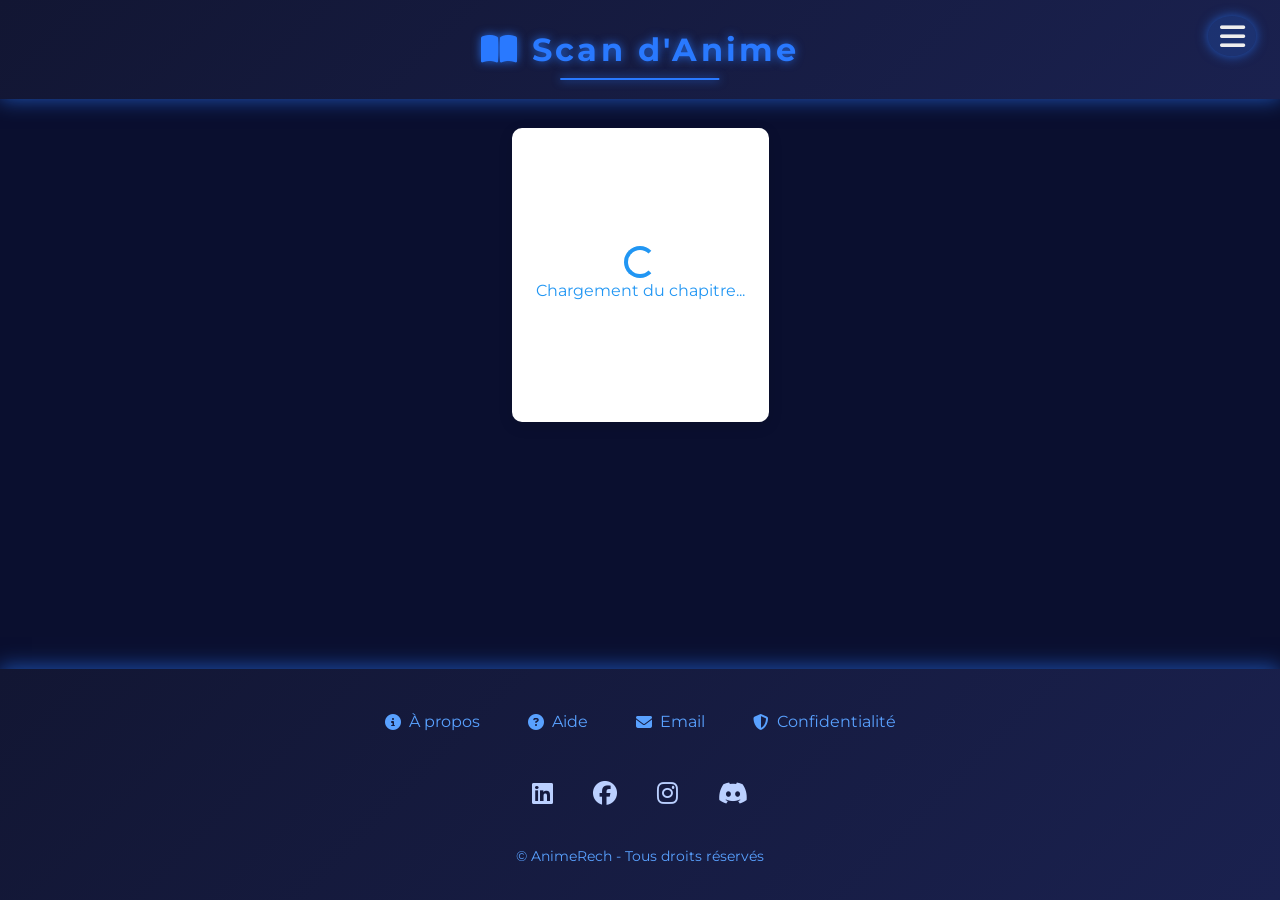
<file: manga-reader.html>
<!DOCTYPE html>
<html lang="fr">
<head>
    <meta charset="UTF-8">
    <meta name="viewport" content="width=device-width, initial-scale=1.0">
    <title>Scan - AnimeRech</title>
    <link rel="icon" href="bellox.png" type="image/png">
    <link href="https://fonts.googleapis.com/css2?family=Montserrat:wght@400;700&display=swap" rel="stylesheet">
    <link rel="stylesheet" href="https://cdnjs.cloudflare.com/ajax/libs/font-awesome/6.4.0/css/all.min.css">
    <link rel="stylesheet" href="style.css">
    <style>
        :root {
            --primary-color: #2196F3;
            --secondary-color: #f8f9fa;
            --text-color: #333;
            --text-light: #666;
            --bg-color: #ffffff;
            --border-color: #e0e0e0;
        }

        .reader-container {
            max-width: 900px;
            margin: 2rem auto;
            padding: 1.5rem;
            background-color: var(--bg-color);
            border-radius: 10px;
            box-shadow: 0 4px 15px rgba(0,0,0,0.1);
        }

        .reader-header {
            text-align: center;
            margin-bottom: 2rem;
            padding-bottom: 1rem;
            border-bottom: 1px solid var(--border-color);
        }

        .reader-header h1 {
            font-size: 1.8rem;
            color: var(--primary-color);
            margin-bottom: 0.5rem;
        }

        .chapter-title {
            font-size: 1.5rem;
            font-weight: 700;
            color: var(--text-color);
            background-color: var(--secondary-color);
            padding: 0.5rem 1rem;
            border-radius: 5px;
            display: inline-block;
            margin-bottom: 1rem;
        }

        .manga-page-container {
            margin: 1.5rem 0;
            text-align: center;
        }

        .manga-page {
            max-width: 100%;
            height: auto;
            border-radius: 5px;
            box-shadow: 0 2px 10px rgba(0,0,0,0.1);
            margin-bottom: 1rem;
            transition: opacity 0.3s;
            background-color: #fafafa;
            border: 1px solid var(--border-color);
            opacity: 0; /* Caché initialement */
        }

        .manga-page.loaded {
            opacity: 1; /* Apparaît une fois chargé */
        }

        .manga-page.error {
            border: 2px solid #d32f2f;
        }

        .loading-spinner {
            display: flex;
            flex-direction: column;
            align-items: center;
            justify-content: center;
            height: 150px;
            color: var(--primary-color);
        }

        .spinner-border {
            display: inline-block;
            width: 2rem;
            height: 2rem;
            vertical-align: -0.125em;
            border: 0.25em solid currentColor;
            border-right-color: transparent;
            border-radius: 50%;
            animation: .75s linear infinite spinner-border;
        }

        @keyframes spinner-border {
            to { transform: rotate(360deg); }
        }

        /* Navigation styles */
        .chapter-navigation {
            display: flex;
            justify-content: space-between;
            margin: 2rem 0;
            flex-wrap: wrap;
            gap: 1rem;
        }

        .nav-btn {
            display: inline-flex;
            align-items: center;
            gap: 0.5rem;
            padding: 0.8rem 1.5rem;
            background: var(--primary-color);
            color: white;
            text-decoration: none;
            border-radius: 5px;
            border: none;
            cursor: pointer;
            font-size: 1rem;
            transition: all 0.2s;
            box-shadow: 0 2px 5px rgba(33, 150, 243, 0.3);
        }

        .nav-btn:hover {
            background: #0d8bf2;
            transform: translateY(-2px);
            box-shadow: 0 4px 8px rgba(33, 150, 243, 0.3);
        }

        .nav-btn:disabled {
            background: #cccccc;
            cursor: not-allowed;
            transform: none;
            box-shadow: none;
        }

        .nav-btn i {
            font-size: 0.9em;
        }

        /* Progress indicator */
        .progress-container {
            width: 100%;
            background-color: #e0e0e0;
            border-radius: 5px;
            margin: 1rem 0;
            height: 6px;
            overflow: hidden;
        }

        .progress-bar {
            height: 100%;
            background-color: var(--primary-color);
            width: 0%;
            transition: width 0.3s;
        }

        /* Responsive adjustments */
        @media (max-width: 768px) {
            .reader-container {
                margin: 1rem;
                padding: 1rem;
            }
            
            .chapter-navigation {
                flex-direction: column;
            }
            
            .nav-btn {
                width: 100%;
                justify-content: center;
            }
        }

        /* Message d'erreur */
        .error-message {
            text-align: center;
            color: #d32f2f; /* Rouge foncé */
            background-color: #ffebee; /* Fond rouge très clair */
            border: 1px solid #ef9a9a; /* Bordure rouge clair */
            padding: 1rem;
            border-radius: 8px;
            margin-top: 2rem;
            word-wrap: break-word;
        }

        .error-message p {
            margin-bottom: 1rem;
        }
    </style>
</head>
<body>

<header class="visible">
    <h1><i class="fas fa-book-open"></i> Scan d'Anime</h1>
    <button id="menuToggleButton" class="menu-toggle" aria-label="Ouvrir le menu de navigation">
        <div class="icon-container">
            <i class="fas fa-bars"></i>
            <i class="fas fa-times"></i>
        </div>
    </button>
</header>

<div id="overlay" class="overlay"></div>

<div id="mySidebar" class="sidebar">
    <a href="javascript:void(0)" class="closebtn" onclick="closeNav()" aria-label="Fermer le menu de navigation">&times;</a>
    <h1>AnimeRech</h1>
    <a href="index.html"><i class="fas fa-home"></i> Accueil</a>
    <a href="about.html"><i class="fas fa-info-circle"></i> À propos</a>
    <a href="help.html"><i class="fas fa-question-circle"></i> Aide</a>
    <a href="contact.html"><i class="fas fa-envelope"></i> Contact</a>
    <a href="privacy.html"><i class="fas fa-shield-alt"></i> Confidentialité</a>
</div>

<main class="container">
    <div id="manga-reader" class="reader-container">
        <div id="loadingSpinner" class="loading-spinner">
            <div class="spinner-border"></div>
            <p>Chargement du chapitre...</p>
        </div>
        <div id="chapter-content">
            </div>
    </div>
</main>

<footer>
    <div class="footer-content">
        <div class="footer-links">
            <a href="about.html"><i class="fas fa-info-circle"></i> À propos</a>
            <a href="help.html"><i class="fas fa-question-circle"></i> Aide</a>
            <a href="mailto:matinoubello123@gmail.com">
                <i class="fas fa-envelope"></i> Email
            </a>
            <a href="privacy.html"><i class="fas fa-shield-alt"></i> Confidentialité</a>
        </div>
        <div class="social-links">
            <a href="https://www.linkedin.com/in/matinoubello" target="_blank" rel="noopener noreferrer" aria-label="Linkedin">
                <i class="fab fa-linkedin"></i>
            </a>
            <a href="https://www.facebook.com/matinou.bello.2025" target="_blank" rel="noopener noreferrer" aria-label="Facebook">
                <i class="fab fa-facebook"></i>
            </a>
            <a href="https://www.instagram.com/the_famous_0001" target="_blank" rel="noopener noreferrer" aria-label="Instagram">
                <i class="fab fa-instagram"></i>
            </a>
            <a href="#" aria-label="Discord">
                <i class="fab fa-discord"></i>
            </a>
        </div>
        <div class="copyright">
            &copy; <span id="year"></span> AnimeRech - Tous droits réservés
        </div>
    </div>
</footer>
<script src="script.js"></script> </body>

<script>
    // Variables globales pour le chapitre et le manga
    let allChapters = []; // Stocke tous les chapitres du manga
    let currentChapterIndex = -1; // Index du chapitre actuellement affiché

    // --- Configuration de l'API de Traduction ---
    // REMPLACEZ 'VOTRE_CLE_API_ICI' par votre véritable clé API Google Cloud Translation.
    // Attention: Exposer une clé API directement dans le code côté client n'est pas recommandé pour la production.
    // Pour un usage en production, il est préférable de faire ces appels via un serveur backend.
    const apiKey = 'AIzaSyB2SadMOnczEv9gwQI2I2rpZNme9eeMvM0'; 
    const translateUrl = `https://translation.googleapis.com/language/translate/v2?key=${apiKey}`;
    const targetLanguage = 'fr'; // La langue cible pour la traduction des titres

    /**
     * Traduit un texte donné en utilisant l'API Google Cloud Translation.
     * @param {string} text Le texte à traduire.
     * @param {string} targetLang La langue cible de la traduction (ex: 'fr', 'en').
     * @returns {Promise<string>} Le texte traduit, ou le texte original en cas d'erreur.
     */
    async function translateText(text, targetLang) {
        if (!text || text.trim() === '') {
            return text; // Ne pas traduire un texte vide
        }
        try {
            const response = await fetch(translateUrl, {
                method: 'POST',
                headers: {
                    'Content-Type': 'application/json',
                },
                body: JSON.stringify({
                    q: text,
                    target: targetLang,
                }),
            });

            if (!response.ok) {
                const errorData = await response.json();
                console.error("Erreur API de traduction:", errorData);
                // Si l'API retourne une erreur (ex: clé invalide, quota), nous retournons le texte original.
                return text;
            }

            const data = await response.json();
            return data.data.translations[0].translatedText;

        } catch (error) {
            console.error("Erreur lors de l'appel à l'API de traduction:", error);
            // Retourne le texte original en cas d'erreur réseau ou autre.
            return text;
        }
    }

    /**
     * Récupère les chapitres d'un manga depuis MangaDex et traduit leurs titres si nécessaire.
     * @param {string} mangaId L'ID du manga.
     * @returns {Promise<Array>} Un tableau d'objets chapitre.
     */
    async function getMangaChapters(mangaId) {
        try {
            // Nous demandons des chapitres en anglais (ou toute autre langue commune) pour la traduction.
            // Si votre API MangaDex peut fournir directement des chapitres en français,
            // vous pouvez ajouter 'fr' à `translatedLanguage[]` ou ajuster la logique de traduction.
            const response = await fetch(`https://api.mangadex.org/manga/${mangaId}/feed?translatedLanguage[]=en&order[chapter]=asc&limit=500`); 
            if (!response.ok) {
                const errorText = await response.text();
                throw new Error(`Impossible de charger les chapitres (Statut: ${response.status}, Réponse: ${errorText})`);
            }
            
            const data = await response.json();
            
            const rawChapters = data.data
                .filter(chapter => 
                    chapter.attributes.externalUrl === null && 
                    chapter.attributes.pages > 0 &&
                    chapter.attributes.translatedLanguage === 'en' // On filtre spécifiquement pour l'anglais comme source pour la traduction.
                );

            const chapters = [];
            // Traduire les titres de chapitre un par un.
            // Note: Pour un très grand nombre de chapitres, considérer `Promise.all` pour un chargement parallèle.
            for (const chapter of rawChapters) {
                let translatedTitle = chapter.attributes.title || `Chapter ${chapter.attributes.chapter}`;
                
                // Traduire si le titre n'est pas déjà dans la langue cible ET n'est pas un titre générique anglais.
                if (chapter.attributes.translatedLanguage !== targetLanguage && !translatedTitle.startsWith('Chapter ')) {
                    translatedTitle = await translateText(translatedTitle, targetLanguage);
                } else if (chapter.attributes.translatedLanguage === 'en' && translatedTitle.startsWith('Chapter ')) {
                    // Pour les titres génériques en anglais ("Chapter X"), on les adapte directement en français.
                    translatedTitle = `Chapitre ${chapter.attributes.chapter}`;
                }

                chapters.push({
                    id: chapter.id,
                    number: chapter.attributes.chapter,
                    title: translatedTitle, // Le titre, potentiellement traduit.
                    originalTitle: chapter.attributes.title, // Le titre original (pour référence).
                    translatedLanguage: chapter.attributes.translatedLanguage // La langue originale du chapitre.
                });
            }

            // Trier les chapitres par numéro après toutes les traductions.
            chapters.sort((a, b) => parseFloat(a.number) - parseFloat(b.number));

            return chapters;

        } catch (error) {
            console.error("Erreur lors de la récupération et/ou traduction des chapitres:", error);
            // Afficher un message d'erreur clair à l'utilisateur.
            document.getElementById('chapter-content').innerHTML = `
                <div class="error-message">
                    <p>Impossible de charger la liste des chapitres. Veuillez réessayer plus tard ou vérifier l'ID du manga.</p>
                    <p>Détails: ${error.message}</p>
                </div>
            `;
            document.getElementById('loadingSpinner').style.display = 'none';
            return []; // Retourne un tableau vide en cas d'erreur.
        }
    }

    /**
     * Charge et affiche un chapitre de manga.
     * @param {string} chapterId L'ID du chapitre à charger.
     * @param {string} mangaTitle Le titre du manga.
     * @param {string} mangaId L'ID du manga.
     * @param {string} chapterNum Le numéro du chapitre (optionnel, pour l'affichage).
     */
    async function loadChapter(chapterId, mangaTitle, mangaId, chapterNum) {
        const chapterContentDiv = document.getElementById('chapter-content');
        const loadingSpinner = document.getElementById('loadingSpinner');
        
        // Affiche le spinner de chargement et vide le contenu précédent.
        loadingSpinner.style.display = 'flex';
        chapterContentDiv.innerHTML = ''; 

        // Vérifie si les paramètres essentiels sont présents.
        if (!chapterId || !mangaId) {
            chapterContentDiv.innerHTML = `
                <div class="error-message">
                    <p>Chapitre ou Manga non spécifié dans l'URL. Veuillez retourner à la page d'accueil pour sélectionner un manga.</p>
                    <a href="index.html" class="nav-btn">
                        <i class="fas fa-arrow-left"></i> Retour à la recherche
                    </a>
                </div>
            `;
            loadingSpinner.style.display = 'none';
            return;
        }

        try {
            // Charge tous les chapitres du manga si ce n'est pas déjà fait ou si le manga change.
            if (allChapters.length === 0 || allChapters[0]?.mangaId !== mangaId) {
                allChapters = await getMangaChapters(mangaId);
                // Si `getMangaChapters` a échoué et a déjà affiché une erreur, on arrête ici.
                if (allChapters.length === 0) return;
            }
            
            // Trouve le chapitre actuel et son index dans la liste.
            const currentChapter = allChapters.find(ch => ch.id === chapterId);
            currentChapterIndex = allChapters.findIndex(ch => ch.id === chapterId);

            if (!currentChapter || currentChapterIndex === -1) {
                 throw new Error("Le chapitre sélectionné n'a pas été trouvé dans la liste des chapitres du manga.");
            }
            
            // Récupère les données du chapitre depuis le serveur MangaDex (URL de base, hachage, fichiers des pages).
            const atHomeResponse = await fetch(`https://api.mangadex.org/at-home/server/${chapterId}`);
            if (!atHomeResponse.ok) {
                const errorText = await atHomeResponse.text();
                throw new Error(`Impossible de charger le serveur MangaDex pour le chapitre (Statut: ${atHomeResponse.status}, Réponse: ${errorText}).`);
            }
            const atHomeData = await atHomeResponse.json();
            
            if (!atHomeData.baseUrl || !atHomeData.chapter || !atHomeData.chapter.hash || !atHomeData.chapter.data) {
                throw new Error("Données de chapitre incomplètes reçues de MangaDex.");
            }

            const baseUrl = atHomeData.baseUrl;
            const chapterHash = atHomeData.chapter.hash;
            const pageFiles = atHomeData.chapter.data; // Images de qualité standard.

            // Le titre du chapitre affiché utilise le titre déjà traduit ou adapté.
            const chapterTitleDisplay = currentChapter.title;

            // Construit la structure HTML initiale du lecteur.
            let content = `
                <div class="reader-header">
                    <h1>${mangaTitle || 'Manga'}</h1>
                       <div class="chapter-title">Chapitre ${currentChapter.number} : ${chapterTitleDisplay}</div>                </div>
                
                <div class="progress-container">
                    <div class="progress-bar" id="progressBar"></div>
                </div>
                
                <div class="chapter-navigation">
                    <button id="prevChapterBtn" class="nav-btn">
                        <i class="fas fa-arrow-left"></i> Chapitre Précédent
                    </button>
                    <button id="nextChapterBtn" class="nav-btn">
                        Chapitre Suivant <i class="fas fa-arrow-right"></i>
                    </button>
                </div>
                
                <div id="pages-container"></div>
            `;

            chapterContentDiv.innerHTML = content;
            loadingSpinner.style.display = 'none'; // Cache le spinner une fois la structure prête.

            const pagesContainer = document.getElementById('pages-container');
            const progressBar = document.getElementById('progressBar');
            let loadedImagesCount = 0;

            // Récupère les boutons de navigation et les désactive initialement.
            const prevChapterBtn = document.getElementById('prevChapterBtn');
            const nextChapterBtn = document.getElementById('nextChapterBtn');
            prevChapterBtn.disabled = true;
            nextChapterBtn.disabled = true;

            /**
             * Fonction pour charger et afficher une image de page de manga.
             * @param {string} pageUrl L'URL de l'image.
             * @param {number} pageIndex L'index de la page.
             */
            const displayImage = async (pageUrl, pageIndex) => {
                const pageContainer = document.createElement('div');
                pageContainer.className = 'manga-page-container';
                
                const img = document.createElement('img');
                img.className = 'manga-page';
                img.alt = `Page ${pageIndex + 1} - ${currentChapter.title}`;
                img.loading = 'lazy'; // Active le chargement paresseux pour les images non visibles.

                pageContainer.appendChild(img);
                pagesContainer.appendChild(pageContainer);

                try {
                    // Pour améliorer la perception de vitesse, précharge les premières images directement.
                    if (pageIndex < 3) { 
                        const preloadedImg = await new Promise((resolve, reject) => {
                            const tempImg = new Image();
                            tempImg.src = pageUrl;
                            tempImg.onload = () => resolve(tempImg);
                            tempImg.onerror = (e) => reject(new Error(`Erreur de chargement pour l'image: ${pageUrl}`));
                        });
                        img.src = preloadedImg.src;
                    } else {
                        img.src = pageUrl; // Pour les autres, laisser le lazy loading faire le travail.
                    }
                    img.classList.add('loaded'); // Ajoute la classe pour la transition d'opacité CSS.

                    loadedImagesCount++;
                    progressBar.style.width = `${(loadedImagesCount / pageFiles.length) * 100}%`;
                } catch (error) {
                    console.error(`Erreur de chargement de la page ${pageIndex + 1} (${pageUrl}):`, error);
                    img.alt = `Erreur de chargement - Page ${pageIndex + 1}`;
                    img.classList.add('error'); // Style les images en erreur.
                    // Affiche un message d'erreur pour la page spécifique.
                    const errorMsg = document.createElement('p');
                    errorMsg.style.color = '#d32f2f';
                    errorMsg.textContent = `Erreur de chargement de la page ${pageIndex + 1}.`;
                    pageContainer.appendChild(errorMsg);
                }
            };

            // Lance le chargement de toutes les images.
            for (let i = 0; i < pageFiles.length; i++) {
                const pageUrl = `${baseUrl}/data/${chapterHash}/${pageFiles[i]}`;
                displayImage(pageUrl, i); 
            }
            
            // Met à jour l'état activé/désactivé des boutons de navigation.
            updateNavigationButtons(prevChapterBtn, nextChapterBtn);

            // Attache les gestionnaires d'événements pour la navigation entre chapitres.
            prevChapterBtn.addEventListener('click', () => {
                if (currentChapterIndex > 0) {
                    const prevChapter = allChapters[currentChapterIndex - 1];
                    // Recharge la page avec les paramètres du chapitre précédent.
                    window.location.href = `manga-reader.html?chapterId=${prevChapter.id}&title=${encodeURIComponent(mangaTitle)}&chapterNum=${prevChapter.number}&mangaId=${mangaId}`;
                }
            });

            nextChapterBtn.addEventListener('click', () => {
                if (currentChapterIndex < allChapters.length - 1) {
                    const nextChapter = allChapters[currentChapterIndex + 1];
                    // Recharge la page avec les paramètres du chapitre suivant.
                    window.location.href = `manga-reader.html?chapterId=${nextChapter.id}&title=${encodeURIComponent(mangaTitle)}&chapterNum=${nextChapter.number}&mangaId=${mangaId}`;
                }
            });

            // Ajoute le bouton de retour à la recherche.
            const backButtonContainer = document.createElement('div');
            backButtonContainer.style.marginTop = '2rem';
            backButtonContainer.style.textAlign = 'center';
            backButtonContainer.innerHTML = `
                <a href="index.html" class="nav-btn">
                    <i class="fas fa-arrow-left"></i> Retour à la recherche
                </a>
            `;
            chapterContentDiv.appendChild(backButtonContainer);

        } catch (error) {
            loadingSpinner.style.display = 'none';
            chapterContentDiv.innerHTML = `
                <div class="error-message">
                    <p>Une erreur critique est survenue lors du chargement du chapitre: ${error.message}</p>
                    <a href="index.html" class="nav-btn">
                        <i class="fas fa-arrow-left"></i> Retour à la recherche
                    </a>
                </div>
            `;
            console.error("Erreur de lecture du manga:", error);
        }
    }

    /**
     * Met à jour l'état (activé/désactivé) des boutons de navigation entre chapitres.
     * @param {HTMLElement} prevBtn Le bouton "Précédent".
     * @param {HTMLElement} nextBtn Le bouton "Suivant".
     */
    function updateNavigationButtons(prevBtn, nextBtn) {
        if (currentChapterIndex <= 0) {
            prevBtn.disabled = true;
        } else {
            prevBtn.disabled = false;
        }

        if (currentChapterIndex >= allChapters.length - 1) {
            nextBtn.disabled = true;
        } else {
            nextBtn.disabled = false;
        }
    }

    // Exécute le code lorsque le DOM est entièrement chargé.
    document.addEventListener('DOMContentLoaded', async () => {
        // Récupère les paramètres de l'URL.
        const urlParams = new URLSearchParams(window.location.search);
        const chapterId = urlParams.get('chapterId');
        const mangaTitle = urlParams.get('title');
        const mangaId = urlParams.get('mangaId');
        const chapterNum = urlParams.get('chapterNum'); // Le numéro du chapitre peut être utile pour l'affichage.

        // Lance le chargement du chapitre.
        loadChapter(chapterId, mangaTitle, mangaId, chapterNum);

        // Met à jour l'année dans le pied de page.
        document.getElementById('year').textContent = new Date().getFullYear();

        // --- Logique pour la sidebar (maintenue ici pour l'autonomie du fichier) ---
        function openNav() {
            document.getElementById("mySidebar").style.width = "250px";
            document.getElementById("overlay").style.display = "block";
        }

        function closeNav() {
            document.getElementById("mySidebar").style.width = "0";
            document.getElementById("overlay").style.display = "none";
        }

        const menuToggleButton = document.getElementById('menuToggleButton');
        if (menuToggleButton) {
            menuToggleButton.addEventListener('click', () => {
                const sidebar = document.getElementById("mySidebar");
                if (sidebar.style.width === "250px") {
                    closeNav();
                } else {
                    openNav();
                }
            });
        }

        const overlay = document.getElementById('overlay');
        if (overlay) {
            overlay.addEventListener('click', closeNav);
        }

        // --- Fin de la logique sidebar ---
    });
</script>
</html>
</file>
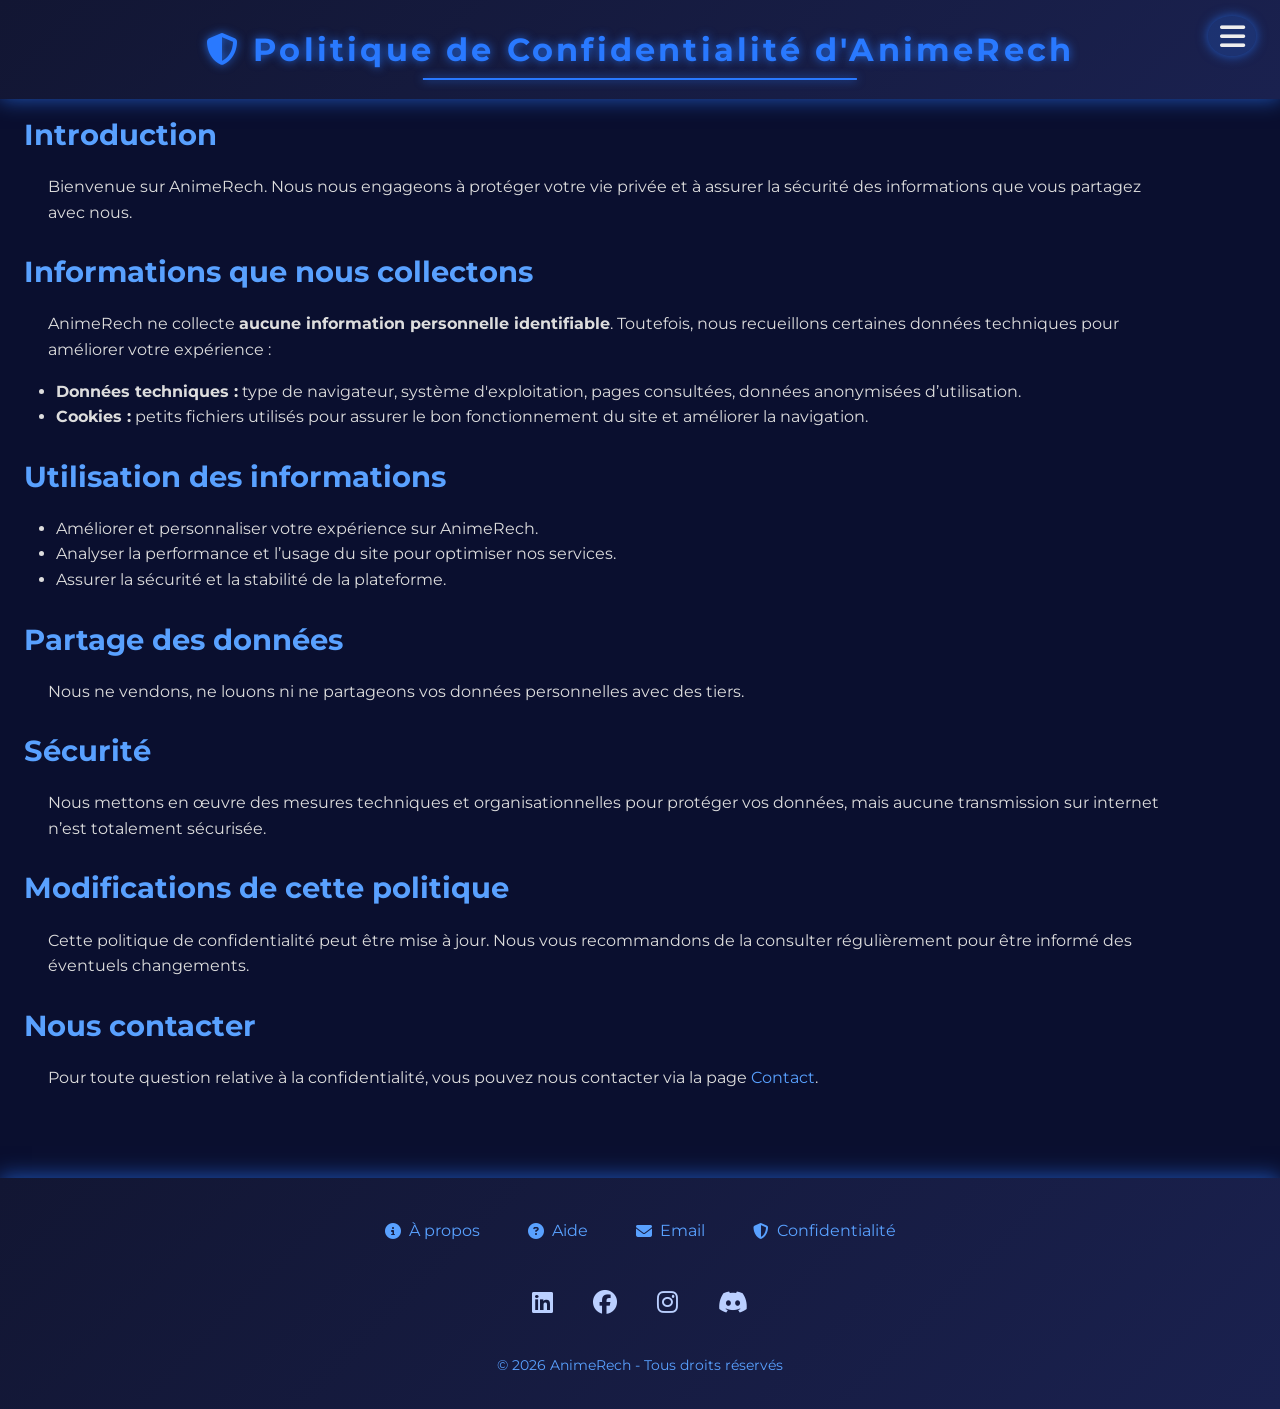
<file: privacy.html>
<!DOCTYPE html>
<html lang="fr">
<head>
  <meta charset="UTF-8" />
  <meta name="viewport" content="width=device-width, initial-scale=1" />
  <title>Politique de Confidentialité - AnimeRech</title>
<link rel="icon" href="bellox.png" type="image/png">
  <link href="https://fonts.googleapis.com/css2?family=Montserrat:wght@400;700&display=swap" rel="stylesheet" />
  <link rel="stylesheet" href="https://cdnjs.cloudflare.com/ajax/libs/font-awesome/6.4.0/css/all.min.css" />
  <link rel="stylesheet" href="style.css" />
  <link rel="stylesheet" href="control.css">
</head>
<body>

<header class="visible">
  <h1><i class="fas fa-shield-alt"></i> Politique de Confidentialité d'AnimeRech</h1>
  <button id="menuToggleButton" class="menu-toggle" aria-label="Ouvrir le menu de navigation">
    <div class="icon-container">
      <i class="fas fa-bars"></i>
      <i class="fas fa-times"></i>
    </div>
  </button>
</header>

<div id="overlay" class="overlay"></div>

<div id="mySidebar" class="sidebar">
  <a href="javascript:void(0)" class="closebtn" onclick="closeNav()" aria-label="Fermer le menu de navigation">&times;</a>
    <h1>AnimeRech</h1>
  <a href="index.html"><i class="fas fa-home"></i> Accueil</a>
  <a href="about.html"><i class="fas fa-info-circle"></i> À propos</a>
  <a href="help.html"><i class="fas fa-question-circle"></i> Aide</a>
  <a href="contact.html"><i class="fas fa-envelope"></i> Contact</a>
  <a href="privacy.html"><i class="fas fa-shield-alt"></i> Confidentialité</a>
</div>

<main class="container">
  <section>
    <h2 class="section-title">Introduction</h2>
    <p>Bienvenue sur AnimeRech. Nous nous engageons à protéger votre vie privée et à assurer la sécurité des informations que vous partagez avec nous.</p>

    <h2 class="section-title">Informations que nous collectons</h2>
    <p>AnimeRech ne collecte <strong>aucune information personnelle identifiable</strong>. Toutefois, nous recueillons certaines données techniques pour améliorer votre expérience :</p>
    <ul>
      <li><strong>Données techniques :</strong> type de navigateur, système d'exploitation, pages consultées, données anonymisées d’utilisation.</li>
      <li><strong>Cookies :</strong> petits fichiers utilisés pour assurer le bon fonctionnement du site et améliorer la navigation.</li>
    </ul>

    <h2 class="section-title">Utilisation des informations</h2>
    <ul>
      <li>Améliorer et personnaliser votre expérience sur AnimeRech.</li>
      <li>Analyser la performance et l’usage du site pour optimiser nos services.</li>
      <li>Assurer la sécurité et la stabilité de la plateforme.</li>
    </ul>

    <h2 class="section-title">Partage des données</h2>
    <p>Nous ne vendons, ne louons ni ne partageons vos données personnelles avec des tiers.</p>

    <h2 class="section-title">Sécurité</h2>
    <p>Nous mettons en œuvre des mesures techniques et organisationnelles pour protéger vos données, mais aucune transmission sur internet n’est totalement sécurisée.</p>

    <h2 class="section-title">Modifications de cette politique</h2>
    <p>Cette politique de confidentialité peut être mise à jour. Nous vous recommandons de la consulter régulièrement pour être informé des éventuels changements.</p>

    <h2 class="section-title">Nous contacter</h2>
    <p>Pour toute question relative à la confidentialité, vous pouvez nous contacter via la page <a href="contact.html">Contact</a>.</p>
  </section>
</main>


<footer>
  <div class="footer-content">
    <div class="footer-links">
      <a href="about.html"><i class="fas fa-info-circle"></i> À propos</a>
      <a href="help.html"><i class="fas fa-question-circle"></i> Aide</a>
<a href="mailto:matinoubello123@gmail.com">
  <i class="fas fa-envelope"></i>Email
</a>
<a href="privacy.html"><i class="fas fa-shield-alt"></i> Confidentialité</a>
    </div>
<div class="social-links">
  <a href="https://www.linkedin.com/in/matinoubello" target="_blank" rel="noopener noreferrer" aria-label="Linkedin">
    <i class="fab fa-linkedin"></i>
  </a>
  <a href="https://www.facebook.com/matinou.bello.2025" target="_blank" rel="noopener noreferrer" aria-label="Facebook">
    <i class="fab fa-facebook"></i>
  </a>
  <a href="https://www.instagram.com/the_famous_0001" target="_blank" rel="noopener noreferrer" aria-label="Instagram">
    <i class="fab fa-instagram"></i>
  </a>
  <a href="#" aria-label="Discord">
    <i class="fab fa-discord"></i>
  </a>
</div>
<div class="copyright">
  &copy; <span id="year"></span> AnimeRech - Tous droits réservés
</div>

<script>
  document.getElementById("year").textContent = new Date().getFullYear();
</script>

  </div>
</footer>
<script src="script.js"></script>
</body>
</html>
</file>
<file: style.css>
/* Reset minimal */
  * {
    box-sizing: border-box;
    margin: 0;
    padding: 0;
  }

  body {
    font-family: 'Montserrat', sans-serif;
    background-color: #0a0f2f;
    color: #eee;
    min-height: 100vh;
    display: flex;
    flex-direction: column;
    line-height: 1.6;
    overflow-x: hidden;
  }
  header {
  background: linear-gradient(135deg, #121633 0%, #1a214f 100%);
  padding: 1.5rem 0 1.5rem 0; /* augmente beaucoup le padding en bas */
  text-align: center;
  box-shadow: 0 0 20px #2979ffaa;
  position: fixed;
  top: 0;
  left: 0;
  right: 0;
  z-index: 100;
  transition: all 0.3s ease;
  display: flex;
  align-items: center;
  justify-content: center;
  /* height: 70px; */ /* supprimé */
  box-sizing: border-box;
}


  header.hidden {
    transform: translateY(-100%);
  }

  header.visible {
    transform: translateY(0);
  }

  header::before {
    content: '';
    position: absolute;
    top: -10px;
    left: 0;
    right: 0;
    height: 5px;
    background: linear-gradient(90deg, transparent, #2979ff, transparent);
    animation: neonGlow 3s linear infinite;
  }

  @keyframes neonGlow {
    0% { opacity: 0.3; }
    50% { opacity: 1; }
    100% { opacity: 0.3; }
  }

  header h1 {
    margin: 0;
    font-weight: 700;
    font-size: 2rem;
    color: #2979ff;
    letter-spacing: 0.1em;
    text-shadow: 0 0 10px #2979ffcc;
    position: relative;
    display: inline-block;
    transition: all 0.3s ease;
  }

  header h1::after {
    content: '';
    position: absolute;
    bottom: -5px;
    left: 50%;
    transform: translateX(-50%);
    width: 50%;
    height: 2px;
    background: #2979ff;
    box-shadow: 0 0 10px #2979ff;
  }

  /* Menu Toggle Button - Solution améliorée */
  .menu-toggle {
    position: fixed;
    right: 1.5rem;
    top: 1rem;
    background: none;
    border: none;
    color: #eee;
    font-size: 1.8rem;
    cursor: pointer;
    z-index: 1001;
    width: 40px;
    height: 40px;
    display: flex;
    justify-content: center;
    align-items: center;
    transition: all 0.3s ease;
    border-radius: 50%;
    background-color: rgba(41, 121, 255, 0.2);
  }

  .menu-toggle:hover {
    background-color: rgba(41, 121, 255, 0.4);
    color: #59a1ff;
  }

  .menu-toggle .icon-container {
    position: relative;
    width: 100%;
    height: 100%;
  }

  .menu-toggle i {
    position: absolute;
    top: 0;
    left: 0;
    width: 100%;
    height: 100%;
    display: flex;
    justify-content: center;
    align-items: center;
    transition: all 0.3s ease;
  }

  .menu-toggle .fa-bars {
    opacity: 1;
    transform: rotate(0deg);
  }

  .menu-toggle .fa-times {
    opacity: 0;
    transform: rotate(-90deg);
  }

  .menu-toggle.open .fa-bars {
    opacity: 0;
    transform: rotate(90deg);
  }

  .menu-toggle.open .fa-times {
    opacity: 1;
    transform: rotate(0deg);
  }

  .sidebar {
    height: 100vh;
    width: 0;
    position: fixed;
    z-index: 1000;
    top: 0;
    right: 0;
    background: linear-gradient(135deg, #121633 0%, #1a214f 100%);
    overflow-x: hidden;
    overflow-y: auto;
    transition: 0.5s;
    padding-top: 70px;
    box-shadow: -5px 0 20px rgba(41, 121, 255, 0.3);
  }

  .sidebar.open {
    width: 300px;
  }

  .sidebar a {
    padding: 15px 25px;
    text-decoration: none;
    font-size: 1.2rem;
    color: #bbd0ff;
    display: block;
    transition: 0.3s;
    display: flex;
    align-items: center;
    gap: 15px;
  }

  .sidebar a:hover {
    color: #2979ff;
    background-color: #0d1233;
  }

  .sidebar .closebtn {
    position: absolute;
    top: 15px;
    right: 25px;
    font-size: 2.5rem;
    color: #bbd0ff;
    transition: color 0.3s ease;
  }

  .sidebar .closebtn:hover {
    color: #ff5959;
  }

  /* Overlay when sidebar is open */
  .overlay {
    position: fixed;
    top: 0;
    left: 0;
    width: 100%;
    height: 100%;
    background-color: rgba(0, 0, 0, 0.5);
    z-index: 999;
    opacity: 0;
    visibility: hidden;
    transition: opacity 0.3s ease, visibility 0.3s ease;
  }

  .overlay.active {
    opacity: 1;
    visibility: visible;
  }

  main.container {
    flex: 1 0 auto;
    max-width: 1200px;
    margin: 6rem auto 4rem;
    padding: 0 1.5rem;
  }

  /* Section anime par défaut */
  .default-animes {
    margin-bottom: 3rem;
  }

  .default-animes h2 {
    color: #59a1ff;
    margin-bottom: 1.5rem;
    font-size: 1.8rem;
    text-align: center;
  }

  .default-animes-grid {
    display: grid;
    grid-template-columns: repeat(auto-fill, minmax(280px, 1fr));
    gap: 2rem;
  }
/* Titre du menu*/
    .sidebar h1 {
    font-size: 24px;
    color: #3e6dd3;
    text-align: center;
    margin: 20px 0;

  }

  /* Formulaire amélioré */
  .search-row {
    display: flex;
    flex-wrap: wrap;
    gap: 1rem;
    justify-content: center;
    margin-bottom: 2rem;
    align-items: center;
  }

  .search-box {
    display: flex;
    flex-grow: 1;
    min-width: 250px;
    max-width: 500px;
    position: relative;
  }

  input[type=text] {
    padding: 0.8rem 1rem 0.8rem 3rem;
    font-size: 1.1rem;
    border-radius: 8px;
    border: 2px solid #2979ff;
    outline: none;
    background-color: #1a214f;
    color: #eee;
    width: 100%;
    transition: all 0.3s ease;
  }

  input[type=text]:focus {
    box-shadow: 0 0 15px #2979ffcc;
    border-color: #59a1ff;
  }

  .search-icon {
    position: absolute;
    left: 1rem;
    top: 50%;
    transform: translateY(-50%);
    color: #59a1ff;
    font-size: 1.2rem;
  }

  select {
    padding: 0.8rem 1rem;
    font-size: 1.1rem;
    border-radius: 8px;
    border: 2px solid #2979ff;
    outline: none;
    background-color: #1a214f;
    color: #eee;
    cursor: pointer;
    transition: all 0.3s ease;
  }

  select:focus {
    box-shadow: 0 0 15px #2979ffcc;
    border-color: #59a1ff;
  }

  button {
    background-color: #2979ff;
    color: white;
    font-weight: 700;
    font-size: 1.1rem;
    border: none;
    padding: 0.85rem 1.5rem;
    border-radius: 8px;
    cursor: pointer;
    box-shadow: 0 0 12px #2979ffaa;
    transition: all 0.3s ease;
    display: flex;
    align-items: center;
    gap: 0.5rem;
  }

  button:hover, button:focus {
    background-color: #1a5fff;
    box-shadow: 0 0 20px #2979ffdd;
    transform: translateY(-2px);
  }

  button:active {
    background-color: #1153cc;
    transform: translateY(0);
  }

  /* Cards grid améliorée */
  #results {
    display: grid;
    grid-template-columns: repeat(auto-fill, minmax(280px, 1fr));
    gap: 2rem;
  }

  .anime-card {
    background: linear-gradient(135deg, #141a40 0%, #1a214f 100%);
    border-radius: 12px;
    box-shadow: 0 5px 15px rgba(41, 121, 255, 0.3);
    display: flex;
    flex-direction: column;
    overflow: hidden;
    transition: all 0.3s ease;
    border: 1px solid #2979ff33;
  }

  .anime-card:hover {
    transform: translateY(-10px);
    box-shadow: 0 15px 30px rgba(41, 121, 255, 0.5);
    border-color: #2979ff;
  }

  .anime-image {
    width: 100%;
    height: 350px;
    object-fit: cover;
    background: linear-gradient(135deg, #22254b 0%, #1a214f 100%);
    border-bottom: 1px solid #2979ff33;
  }

  .card-body {
    padding: 1.2rem;
    display: flex;
    flex-direction: column;
    flex-grow: 1;
  }

  .card-title {
    font-weight: 700;
    font-size: 1.3rem;
    margin-bottom: 0.8rem;
    color: #59a1ff;
    text-shadow: 0 0 5px #59a1ffaa;
  }

  .card-text {
    flex-grow: 1;
    font-size: 0.95rem;
    line-height: 1.4;
    color: #d1d9ffcc;
    margin-bottom: 1rem;
    overflow: hidden;
  }

  .card-meta {
    display: flex;
    justify-content: space-between;
    margin-bottom: 1.2rem;
    font-size: 0.9rem;
  }

  .episodes, .score {
    display: flex;
    align-items: center;
    gap: 0.3rem;
  }

  .episodes {
    color: #bbd0ff;
  }

  .score {
    color: #ffd966;
  }

  .btn-trailer {
    align-self: flex-start;
    padding: 0.5rem 1rem;
    font-weight: 600;
    font-size: 0.9rem;
    color: #2979ff;
    background: transparent;
    border: 2px solid #2979ff;
    border-radius: 6px;
    text-decoration: none;
    transition: all 0.3s ease;
    display: inline-flex;
    align-items: center;
    gap: 0.5rem;
  }

  .btn-trailer:hover {
    background-color: #2979ff;
    color: white;
    box-shadow: 0 0 10px #2979ffcc;
  }

  /* Spinner centré */
  .loading-spinner {
    width: 100%;
    display: flex;
    justify-content: center;
    margin: 3rem 0;
  }

  .spinner-border {
    width: 4rem;
    height: 4rem;
    border-width: 0.5rem;
    border-color: #2979ff transparent transparent transparent;
    border-radius: 50%;
    animation: spin 1.1s linear infinite;
  }

  @keyframes spin {
    0% { transform: rotate(0deg);}
    100% { transform: rotate(360deg);}
  }

  /* Alert messages améliorés */
  .alert {
    padding: 1.2rem 1.5rem;
    border-radius: 8px;
    margin: 1rem 0;
    text-align: center;
    font-weight: 600;
    grid-column: 1 / -1;
  }

  .alert-warning {
    background-color: rgba(42, 46, 105, 0.8);
    color: #ffd966;
    border: 1px solid #ffd96633;
    box-shadow: 0 0 15px #ffd96644;
  }

  .alert-danger {
    background-color: rgba(64, 0, 0, 0.8);
    color: #ff8a8a;
    border: 1px solid #ff595933;
    box-shadow: 0 0 15px #ff595944;
  }

  /* Footer amélioré et responsive */
  footer {
    background: linear-gradient(135deg, #121633 0%, #1a214f 100%);
    color: #bbd0ff;
    padding: 2rem 0;
    text-align: center;
    box-shadow: 0 -2px 20px #2979ff99;
    margin-top: auto;
  }

  .footer-content {
    max-width: 1200px;
    margin: 0 auto;
    padding: 0 1.5rem;
    display: flex;
    flex-direction: column;
    gap: 1.5rem;
  }

  .footer-links {
    display: flex;
    justify-content: center;
    gap: 2rem;
    flex-wrap: wrap;
  }

  .footer-links a {
    color: #59a1ff;
    text-decoration: none;
    transition: color 0.3s ease;
    display: flex;
    align-items: center;
    gap: 0.5rem;
    padding: 0.5rem;
  }

  .footer-links a:hover {
    color: #bbd0ff;
    text-shadow: 0 0 5px #59a1ffaa;
  }

  .copyright {
    font-size: 0.9rem;
    color: #59a1ff;
  }

  .social-links {
    display: flex;
    justify-content: center;
    gap: 1.5rem;
    flex-wrap: wrap;
  }

  .social-links a {
    color: #bbd0ff;
    font-size: 1.5rem;
    transition: color 0.3s ease, transform 0.3s ease;
    padding: 0.5rem;
  }

  .social-links a:hover {
    color: #2979ff;
    transform: translateY(-3px);
  }

  /* Responsive amélioré */
  @media (max-width: 768px) {
    header {
      padding: 0.8rem 0;
      height: 60px;
    }

    header h1 {
      font-size: 1.5rem;
    }

    .menu-toggle {
      top: 0.8rem;
      right: 1rem;
      width: 36px;
      height: 36px;
      font-size: 1.5rem;
    }

    main.container {
      margin-top: 5rem;
    }

    .search-row {
      flex-direction: column;
      align-items: stretch;
    }

    .search-box {
      min-width: 100%;
    }

    button {
      justify-content: center;
      width: 100%;
    }

    .anime-image {
      height: 280px;
    }

    .footer-links {
      flex-direction: column;
      gap: 1rem;
      align-items: center;
    }

    .sidebar {
      width: 0;
      padding-top: 60px;
    }

    .sidebar.open {
      width: 250px;
    }

    .sidebar a {
      font-size: 1.1rem;
      padding: 12px 20px;
    }
  }

  @media (max-width: 480px) {
    header h1 {
      font-size: 1.3rem;
      max-width: 70%;
      white-space: nowrap;
      overflow: hidden;
      text-overflow: ellipsis;
    }

    .anime-image {
      height: 220px;
    }

    .sidebar.open {
      width: 100%;
    }
  }
</file>
<file: control.css>
main.container {
  max-width: 1200px;
  margin: 4rem 0 3rem; /* Enlève le centrage horizontal */
  padding: 1.5rem;
  flex-grow: 1;
}

/* Titres de section */
main.container .section-title {
  color: #59a1ff;
  margin: 1.5rem 0 1rem;
  font-size: 1.8rem;
}

/* Paragraphes et listes dans le conteneur */
main.container p,
main.container ul {
  margin-bottom: 1rem;
  color: #ddd;
}

/* Listes dans le conteneur */
main.container ul {
  padding-left: 2rem;
  list-style-type: disc;
}

/* Liens */
a {
  color: #59a1ff;
  text-decoration: none;
}

a:hover {
  text-decoration: underline;
}

/* Grille de l’équipe */
.team-grid {
  display: grid;
  grid-template-columns: repeat(auto-fill, minmax(250px, 1fr));
  gap: 2rem;
  margin: 2rem 0;
}

/* Carte membre équipe */
.team-member {
  background: #141a40;
  padding: 1.5rem;
  border-radius: 8px;
  text-align: center;
}

.team-member img {
  width: 100px;
  height: 100px;
  border-radius: 50%;
  object-fit: cover;
  margin-bottom: 1rem;
  border: 3px solid #2979ff;
}

.team-member h3 {
  margin: 0.5rem 0;
  font-size: 1.2rem;
  color: #fff;
}

.team-member p {
  color: #bbb;
  font-size: 0.9rem;
  margin-bottom: 0.5rem;
}

/* Titres et paragraphes généraux */
h3 {
  color: #aad4ff;
  margin-bottom: 0.5rem;
}

h4 {
  margin: 0.8rem 0 0.3rem 1rem;
  color: #88bbff;
}

p {
  margin-left: 1.5rem;
  margin-bottom: 0.5rem;
}
</file>
